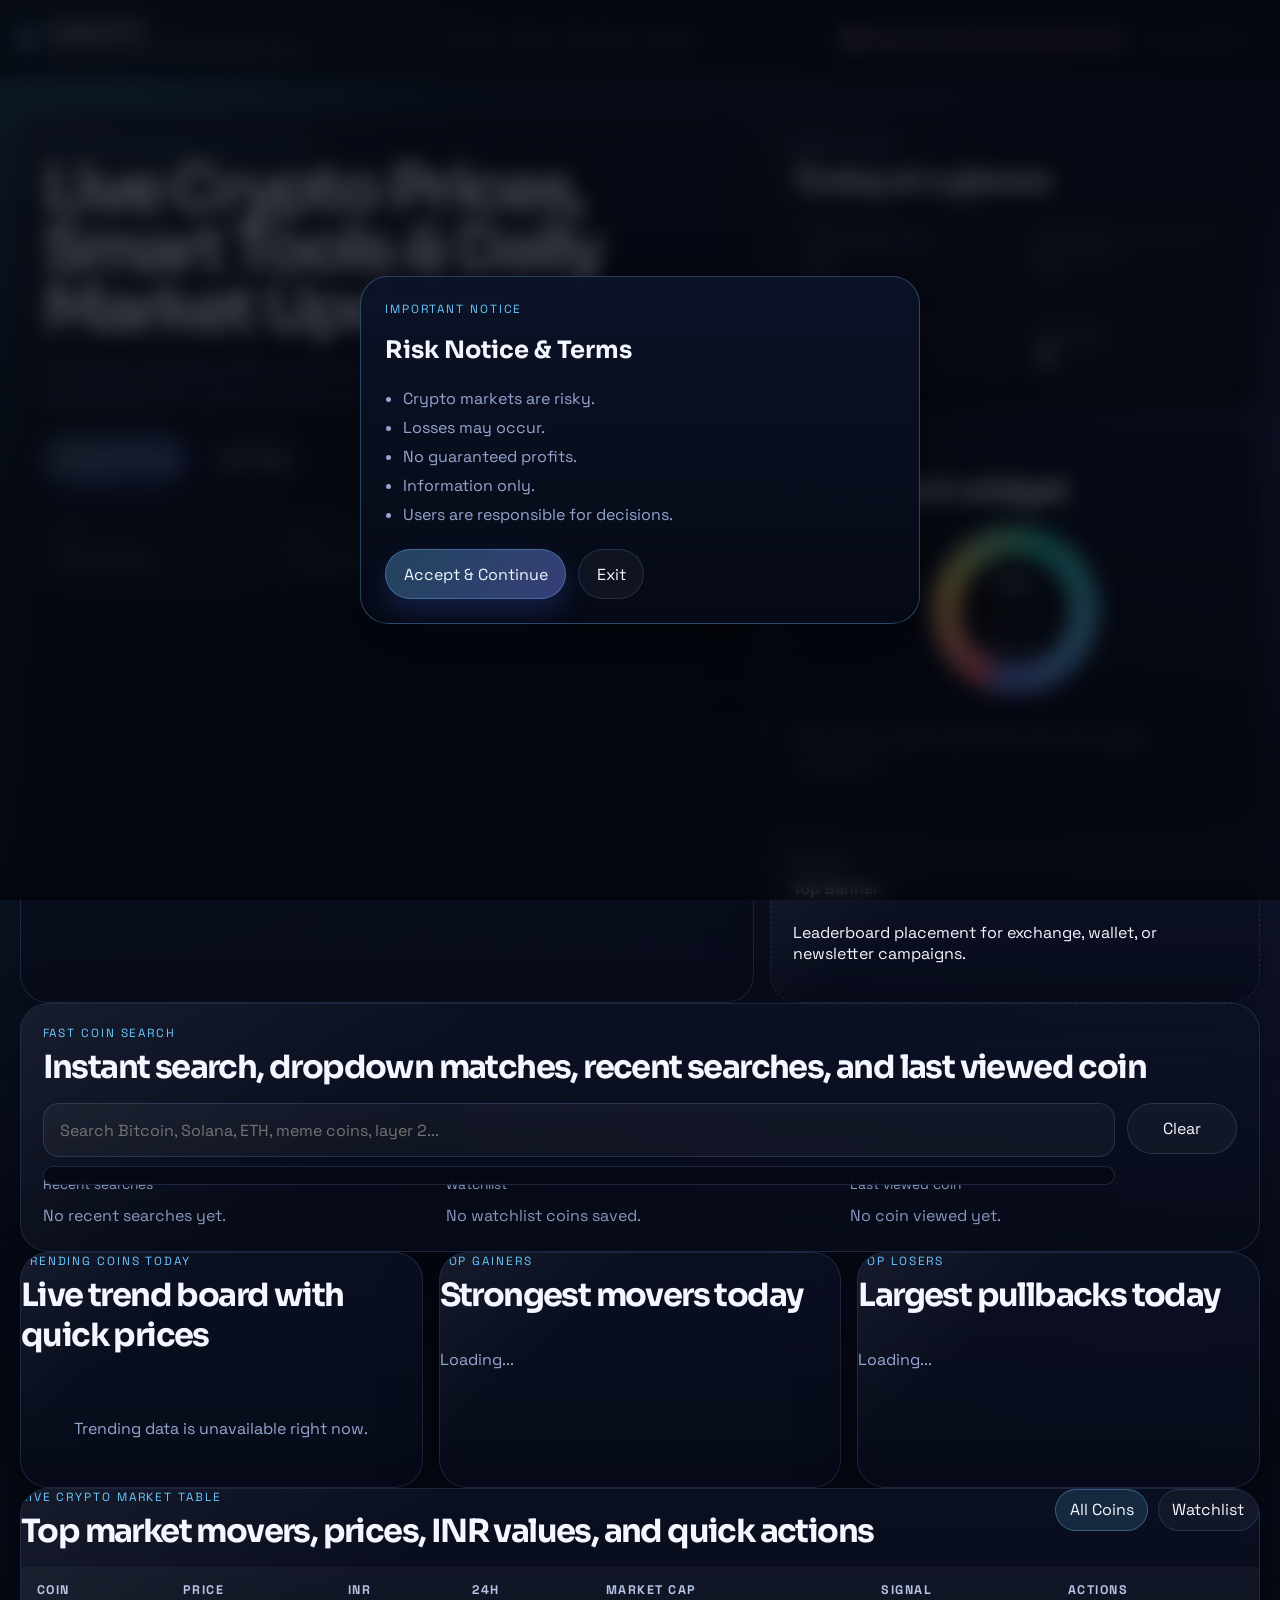
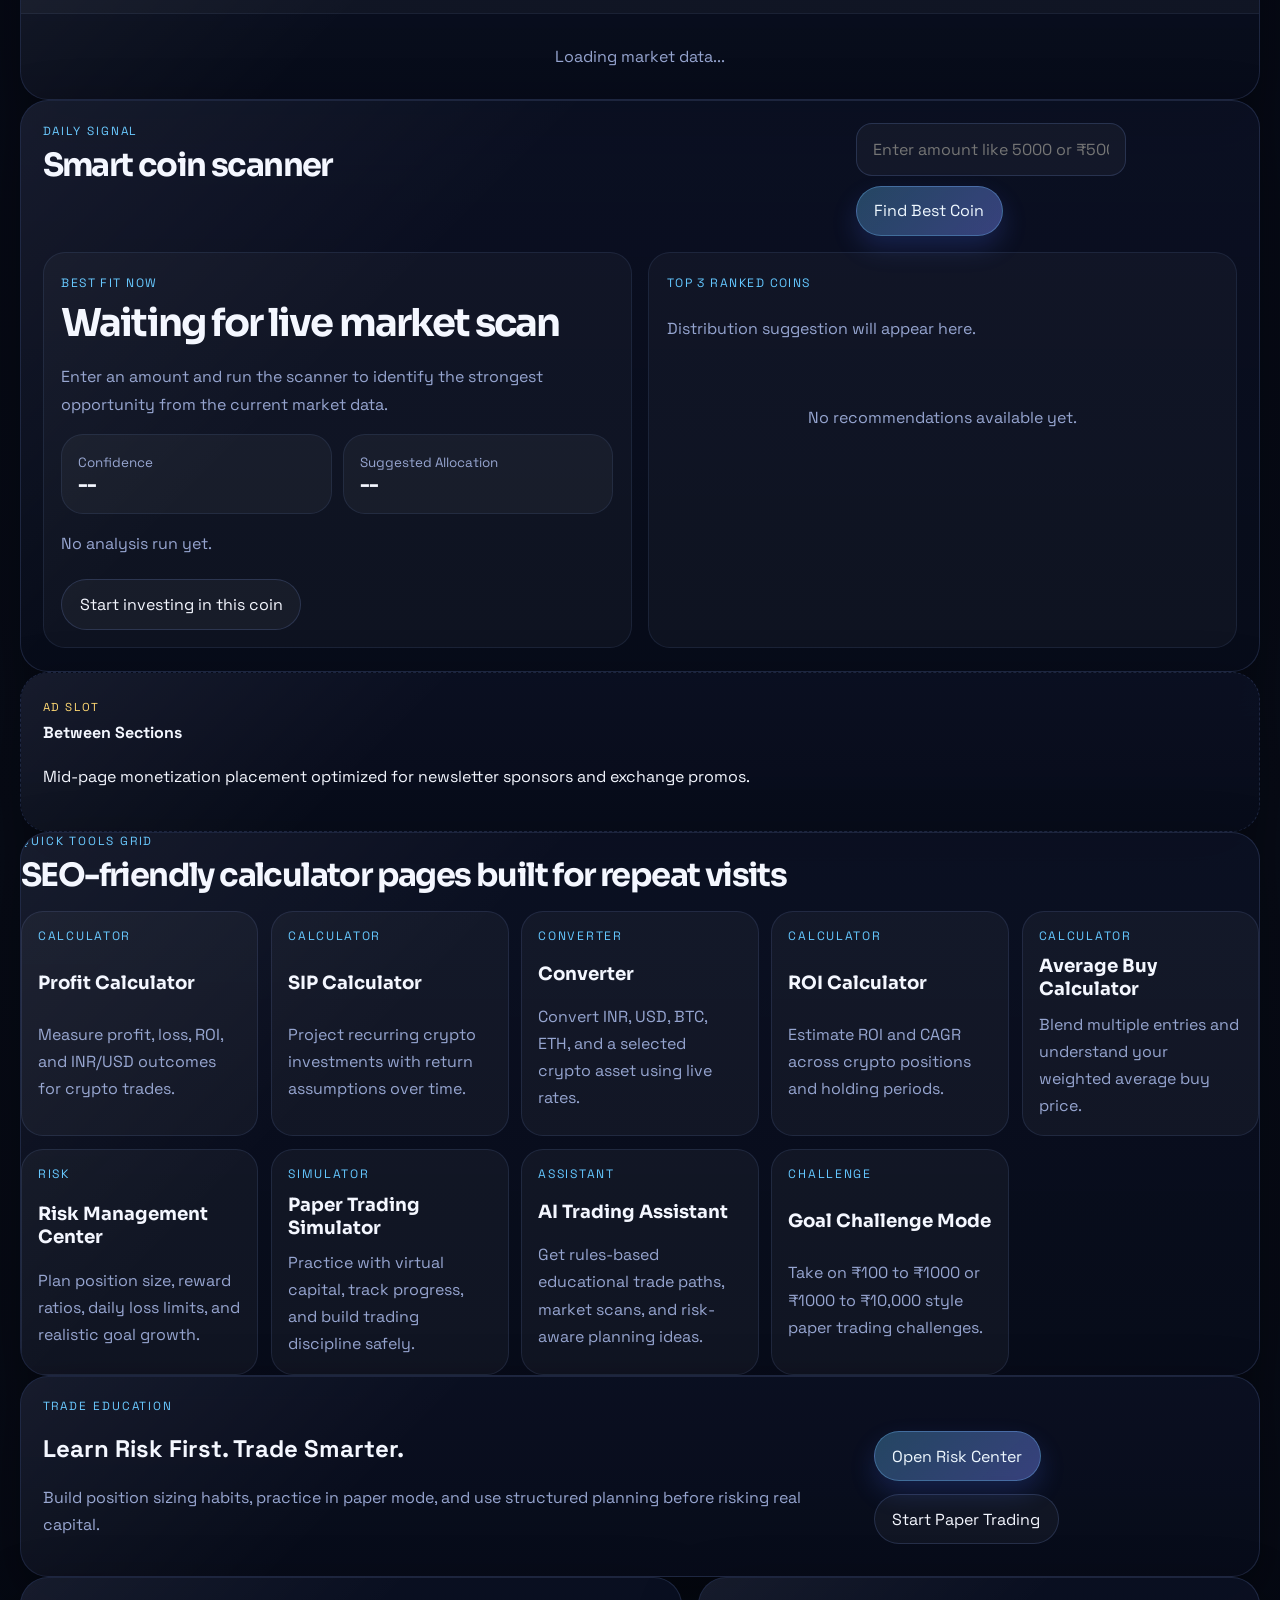
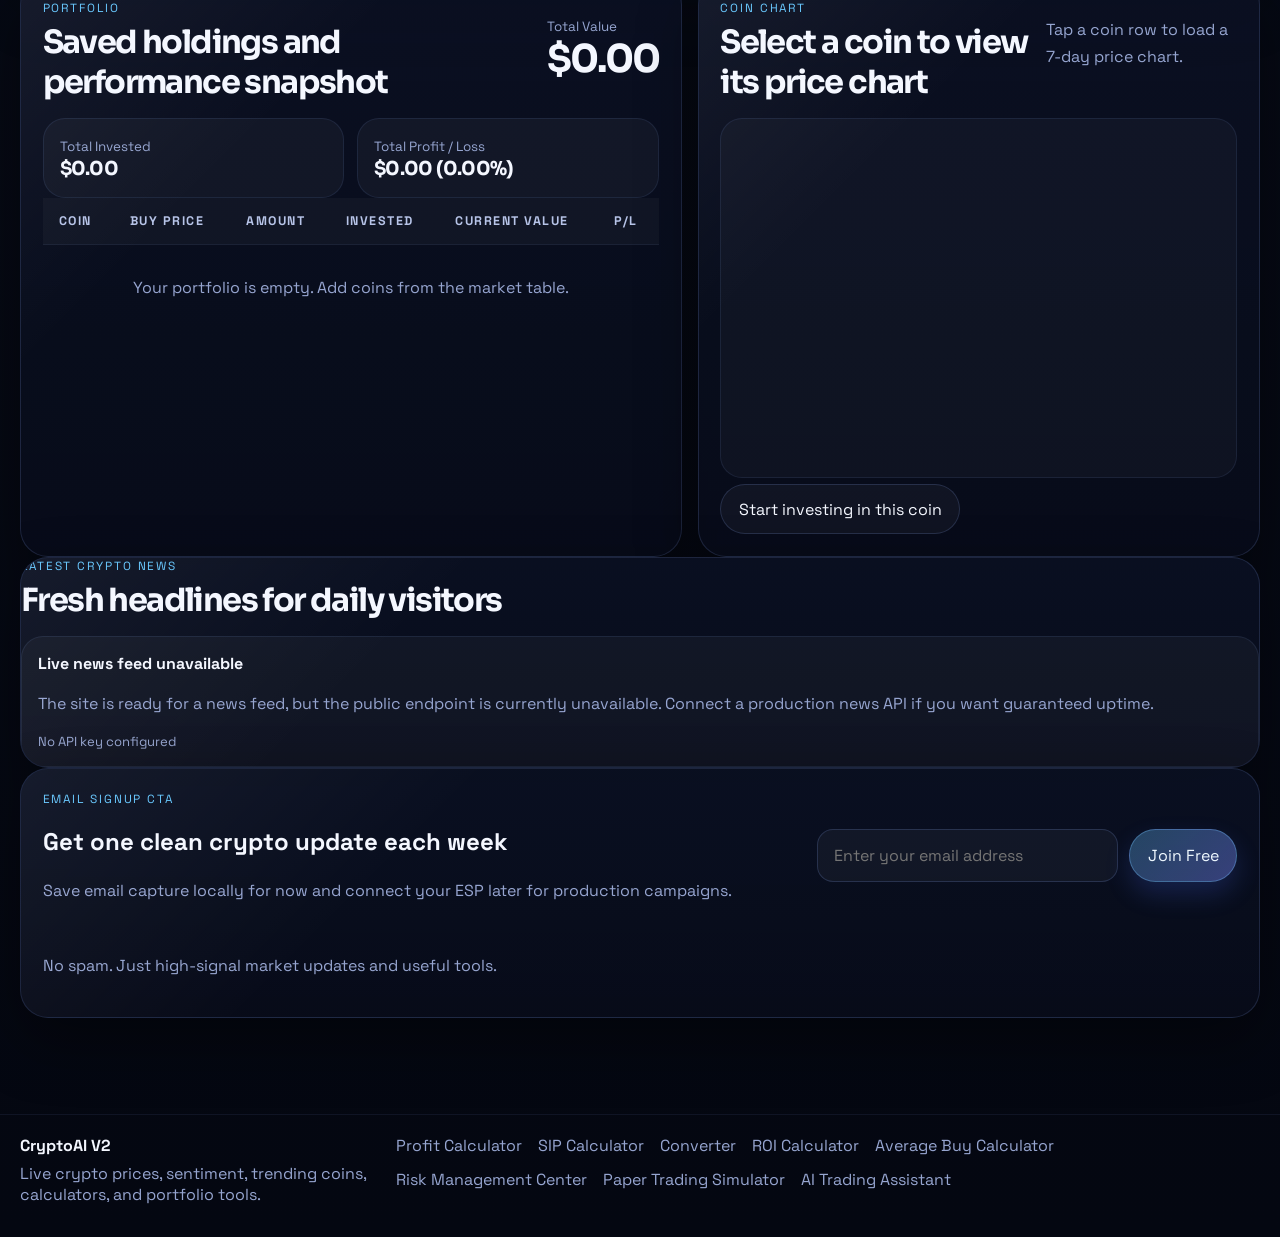
<file: index.html>
<!DOCTYPE html>
<html lang="en">
<head>
  <meta charset="UTF-8">
  <meta name="viewport" content="width=device-width, initial-scale=1.0">
  <title>CryptoAI V2 | Live Crypto Prices, Trending Coins, INR Tools & News</title>
  <meta
    name="description"
    content="Track live crypto prices, trending coins, fear and greed sentiment, INR values, portfolio performance, and smart crypto calculators with a fast premium dashboard."
  >
  <meta
    name="keywords"
    content="crypto dashboard, live crypto prices, trending crypto coins, crypto fear and greed, INR crypto prices, bitcoin tools, ethereum calculator, crypto news"
  >
  <meta name="theme-color" content="#070b16">
  <meta property="og:title" content="CryptoAI V2 | Live Crypto Prices, Trending Coins, INR Tools & News">
  <meta
    property="og:description"
    content="A premium crypto tools platform with live market data, trending coins, sentiment, portfolio tracking, news, and calculator pages."
  >
  <meta property="og:type" content="website">
  <link rel="preconnect" href="https://fonts.googleapis.com">
  <link rel="preconnect" href="https://fonts.gstatic.com" crossorigin>
  <link href="https://fonts.googleapis.com/css2?family=Space+Grotesk:wght@400;500;700&family=Sora:wght@500;600;700;800&display=swap" rel="stylesheet">
  <link rel="stylesheet" href="styles.css">
  <script type="application/ld+json">
    {
      "@context": "https://schema.org",
      "@type": "WebSite",
      "name": "CryptoAI V2",
      "url": "https://example.com",
      "potentialAction": {
        "@type": "SearchAction",
        "target": "https://example.com/?q={search_term_string}",
        "query-input": "required name=search_term_string"
      }
    }
  </script>
</head>
<body data-page="home">
  <div class="site-shell">
    <div class="background-grid"></div>
    <div class="background-orb background-orb-left"></div>
    <div class="background-orb background-orb-right"></div>

    <div id="trustModal" class="modal-backdrop" role="dialog" aria-modal="true" aria-labelledby="trustModalTitle">
      <div class="modal-card">
        <p class="eyebrow">Important Notice</p>
        <h2 id="trustModalTitle">Risk Notice &amp; Terms</h2>
        <ul class="modal-list">
          <li>Crypto markets are risky.</li>
          <li>Losses may occur.</li>
          <li>No guaranteed profits.</li>
          <li>Information only.</li>
          <li>Users are responsible for decisions.</li>
        </ul>
        <div class="modal-actions">
          <button id="acceptRiskButton" class="button button-primary" type="button">Accept &amp; Continue</button>
          <button id="exitRiskButton" class="button button-secondary" type="button">Exit</button>
        </div>
      </div>
    </div>

    <aside id="notificationsPanel" class="notifications-panel" aria-live="polite" aria-atomic="true"></aside>

    <header class="site-header">
      <nav class="navbar container" aria-label="Primary">
        <a class="brand" href="index.html" aria-label="CryptoAI home">
          <span class="brand-mark"></span>
          <span>
            <strong class="brand-name">CryptoAI V2</strong>
            <span class="brand-tagline">Prices, tools, watchlists, and daily signals</span>
          </span>
        </a>
        <div class="nav-links">
          <a href="#market">Prices</a>
          <a href="#tools">Tools</a>
          <a href="#portfolio">Portfolio</a>
          <a href="#news">News</a>
        </div>
        <div class="nav-meta">
          <span id="statusBadge" class="status-badge">Loading...</span>
          <span id="lastUpdated" class="last-updated">Last updated: --</span>
        </div>
      </nav>
    </header>

    <main id="top">
      <section class="hero-section container">
        <div class="hero-copy glass-card">
          <p class="eyebrow">Daily crypto market intelligence</p>
          <h1>Live Crypto Prices, Smart Tools &amp; Daily Market Updates</h1>
          <p class="hero-text">
            Track coins, calculate profits, convert INR, monitor sentiment, and discover trending opportunities with a premium crypto dashboard built for repeat visits and fast decisions.
          </p>
          <div class="hero-actions">
            <a class="button button-primary" href="#market">Explore Prices</a>
            <a class="button button-secondary" href="#tools">Use Tools</a>
          </div>
          <div class="hero-highlights">
            <article class="highlight-chip">
              <span class="highlight-value" id="heroCoinsTracked">--</span>
              <span class="highlight-label">Coins tracked</span>
            </article>
            <article class="highlight-chip">
              <span class="highlight-value" id="heroTrendingCount">--</span>
              <span class="highlight-label">Trending now</span>
            </article>
            <article class="highlight-chip">
              <span class="highlight-value" id="heroRefreshCycle">60s</span>
              <span class="highlight-label">Refresh cycle</span>
            </article>
          </div>
        </div>

        <div class="hero-aside">
          <article class="glass-card market-pulse-card">
            <div class="section-head compact-head">
              <div>
                <p class="eyebrow">Market pulse</p>
                <h2>Today at a glance</h2>
              </div>
            </div>
            <div class="pulse-grid">
              <div class="pulse-stat">
                <span>Total market cap</span>
                <strong id="marketCapTotal">--</strong>
              </div>
              <div class="pulse-stat">
                <span>24h volume</span>
                <strong id="marketVolumeTotal">--</strong>
              </div>
              <div class="pulse-stat">
                <span>Bullish coins</span>
                <strong id="marketBullishCount">--</strong>
              </div>
              <div class="pulse-stat">
                <span>Watchlist</span>
                <strong id="watchlistCount">0</strong>
              </div>
            </div>
          </article>

          <article class="glass-card sentiment-card">
            <div class="section-head compact-head">
              <div>
                <p class="eyebrow">Fear &amp; Greed</p>
                <h2>Sentiment widget</h2>
              </div>
            </div>
            <div class="sentiment-meter">
              <div class="sentiment-ring">
                <strong id="sentimentValue">--</strong>
                <span id="sentimentLabel">Loading sentiment...</span>
              </div>
              <p id="sentimentSummary" class="muted-copy">Calculating market sentiment from live crypto momentum.</p>
            </div>
          </article>

          <article class="ad-slot ad-top glass-card">
            <span class="ad-label">Ad slot</span>
            <strong>Top Banner</strong>
            <p>Leaderboard placement for exchange, wallet, or newsletter campaigns.</p>
          </article>
        </div>
      </section>

      <section class="container">
        <article class="glass-card search-section">
          <div class="section-head">
            <div>
              <p class="eyebrow">Fast Coin Search</p>
              <h2>Instant search, dropdown matches, recent searches, and last viewed coin</h2>
            </div>
          </div>
          <div class="search-panel search-panel-stack">
            <label class="sr-only" for="searchInput">Search any coin</label>
            <div class="search-dropdown-wrap">
              <input
                id="searchInput"
                class="search-input"
                type="search"
                placeholder="Search Bitcoin, Solana, ETH, meme coins, layer 2..."
                autocomplete="off"
              >
              <div id="searchDropdown" class="search-dropdown" hidden></div>
            </div>
            <button id="clearSearchButton" class="button button-secondary search-clear" type="button">Clear</button>
          </div>
          <div class="retention-row retention-row-three">
            <div>
              <span class="retention-title">Recent searches</span>
              <div id="recentSearches" class="token-list">
                <span class="empty-inline">No recent searches yet.</span>
              </div>
            </div>
            <div>
              <span class="retention-title">Watchlist</span>
              <div id="watchlistChips" class="token-list">
                <span class="empty-inline">No watchlist coins saved.</span>
              </div>
            </div>
            <div>
              <span class="retention-title">Last viewed coin</span>
              <div id="lastViewedCoin" class="token-list">
                <span class="empty-inline">No coin viewed yet.</span>
              </div>
            </div>
          </div>
        </article>
      </section>

      <section class="container section-grid section-grid-three">
        <article class="glass-card">
          <div class="section-head compact-head">
            <div>
              <p class="eyebrow">Trending Coins Today</p>
              <h2>Live trend board with quick prices</h2>
            </div>
          </div>
          <div id="trendingCoins" class="mini-card-grid">
            <p class="empty-state">Loading trending coins...</p>
          </div>
        </article>

        <article class="glass-card">
          <div class="section-head compact-head">
            <div>
              <p class="eyebrow">Top Gainers</p>
              <h2>Strongest movers today</h2>
            </div>
          </div>
          <div id="topGainers" class="movers-list">
            <p class="empty-inline">Loading...</p>
          </div>
        </article>

        <article class="glass-card">
          <div class="section-head compact-head">
            <div>
              <p class="eyebrow">Top Losers</p>
              <h2>Largest pullbacks today</h2>
            </div>
          </div>
          <div id="topLosers" class="movers-list">
            <p class="empty-inline">Loading...</p>
          </div>
        </article>
      </section>

      <section id="market" class="container market-section">
        <article class="glass-card">
          <div class="section-head market-head">
            <div>
              <p class="eyebrow">Live Crypto Market Table</p>
              <h2>Top market movers, prices, INR values, and quick actions</h2>
            </div>
            <div class="market-actions">
              <button id="marketTabAll" class="filter-chip active" type="button">All Coins</button>
              <button id="marketTabWatchlist" class="filter-chip" type="button">Watchlist</button>
            </div>
          </div>
          <div class="table-wrap">
            <table>
              <thead>
                <tr>
                  <th>Coin</th>
                  <th>Price</th>
                  <th>INR</th>
                  <th>24h</th>
                  <th>Market Cap</th>
                  <th>Signal</th>
                  <th>Actions</th>
                </tr>
              </thead>
              <tbody id="cryptoTableBody" class="loading-table">
                <tr>
                  <td colspan="7" class="empty-state">Loading market data...</td>
                </tr>
              </tbody>
            </table>
          </div>
        </article>
      </section>

      <section class="container">
        <article class="glass-card recommendations-panel">
          <div class="section-head">
            <div>
              <p class="eyebrow">Daily Signal</p>
              <h2>Smart coin scanner</h2>
            </div>
            <div class="recommendation-controls">
              <label class="sr-only" for="investmentInput">Enter investment amount</label>
              <input id="investmentInput" type="text" inputmode="decimal" placeholder="Enter amount like 5000 or ₹5000">
              <button id="recommendButton" class="button button-primary" type="button">Find Best Coin</button>
            </div>
          </div>
          <div class="recommendation-grid">
            <article class="recommendation-spotlight">
              <span class="recommendation-kicker">Best fit now</span>
              <h3 id="bestCoinName">Waiting for live market scan</h3>
              <p id="bestCoinReason" class="recommendation-copy">
                Enter an amount and run the scanner to identify the strongest opportunity from the current market data.
              </p>
              <div class="recommendation-stats">
                <div class="stat-pill">
                  <span>Confidence</span>
                  <strong id="bestCoinConfidence">--</strong>
                </div>
                <div class="stat-pill">
                  <span>Suggested Allocation</span>
                  <strong id="bestCoinAllocation">--</strong>
                </div>
              </div>
              <p id="recommendationSummary" class="muted-copy">No analysis run yet.</p>
              <a id="recommendAffiliateLink" class="button button-secondary affiliate-button" href="https://invite.coindcx.com/61707419" target="_blank" rel="noopener noreferrer">
                Start investing in this coin
              </a>
            </article>
            <article class="recommendation-list-card">
              <div class="top-recommendations-header">
                <span class="recommendation-kicker">Top 3 Ranked Coins</span>
                <p id="distributionSuggestion" class="muted-copy">Distribution suggestion will appear here.</p>
              </div>
              <div id="topRecommendationsList" class="top-recommendations-list">
                <p class="empty-state recommendation-empty">No recommendations available yet.</p>
              </div>
            </article>
          </div>
        </article>
      </section>

      <section class="container">
        <article class="ad-slot ad-mid glass-card">
          <span class="ad-label">Ad slot</span>
          <strong>Between Sections</strong>
          <p>Mid-page monetization placement optimized for newsletter sponsors and exchange promos.</p>
        </article>
      </section>

      <section id="tools" class="container">
        <article class="glass-card">
          <div class="section-head">
            <div>
              <p class="eyebrow">Quick Tools Grid</p>
              <h2>SEO-friendly calculator pages built for repeat visits</h2>
            </div>
          </div>
          <div class="tools-grid tool-link-grid">
            <a class="tool-link-card" href="profit-calculator.html">
              <span class="tool-link-kicker">Calculator</span>
              <h3>Profit Calculator</h3>
              <p>Measure profit, loss, ROI, and INR/USD outcomes for crypto trades.</p>
            </a>
            <a class="tool-link-card" href="sip-calculator.html">
              <span class="tool-link-kicker">Calculator</span>
              <h3>SIP Calculator</h3>
              <p>Project recurring crypto investments with return assumptions over time.</p>
            </a>
            <a class="tool-link-card" href="converter.html">
              <span class="tool-link-kicker">Converter</span>
              <h3>Converter</h3>
              <p>Convert INR, USD, BTC, ETH, and a selected crypto asset using live rates.</p>
            </a>
            <a class="tool-link-card" href="roi-calculator.html">
              <span class="tool-link-kicker">Calculator</span>
              <h3>ROI Calculator</h3>
              <p>Estimate ROI and CAGR across crypto positions and holding periods.</p>
            </a>
            <a class="tool-link-card" href="average-buy-calculator.html">
              <span class="tool-link-kicker">Calculator</span>
              <h3>Average Buy Calculator</h3>
              <p>Blend multiple entries and understand your weighted average buy price.</p>
            </a>
            <a class="tool-link-card" href="risk-management.html">
              <span class="tool-link-kicker">Risk</span>
              <h3>Risk Management Center</h3>
              <p>Plan position size, reward ratios, daily loss limits, and realistic goal growth.</p>
            </a>
            <a class="tool-link-card" href="paper-trading.html">
              <span class="tool-link-kicker">Simulator</span>
              <h3>Paper Trading Simulator</h3>
              <p>Practice with virtual capital, track progress, and build trading discipline safely.</p>
            </a>
            <a class="tool-link-card" href="ai-trading.html">
              <span class="tool-link-kicker">Assistant</span>
              <h3>AI Trading Assistant</h3>
              <p>Get rules-based educational trade paths, market scans, and risk-aware planning ideas.</p>
            </a>
            <a class="tool-link-card" href="paper-trading.html#challenge">
              <span class="tool-link-kicker">Challenge</span>
              <h3>Goal Challenge Mode</h3>
              <p>Take on ₹100 to ₹1000 or ₹1000 to ₹10,000 style paper trading challenges.</p>
            </a>
          </div>
        </article>
      </section>

      <section class="container">
        <article class="glass-card growth-cta-card">
          <div>
            <p class="eyebrow">Trade Education</p>
            <h2>Learn Risk First. Trade Smarter.</h2>
            <p class="muted-copy">
              Build position sizing habits, practice in paper mode, and use structured planning before risking real capital.
            </p>
          </div>
          <div class="hero-actions">
            <a class="button button-primary" href="risk-management.html">Open Risk Center</a>
            <a class="button button-secondary" href="paper-trading.html">Start Paper Trading</a>
          </div>
        </article>
      </section>

      <section id="portfolio" class="container portfolio-section">
        <article class="glass-card portfolio-card">
          <div class="section-head portfolio-head">
            <div>
              <p class="eyebrow">Portfolio</p>
              <h2>Saved holdings and performance snapshot</h2>
            </div>
            <div class="portfolio-summary-inline">
              <span>Total Value</span>
              <strong id="portfolioTotal">$0.00</strong>
            </div>
          </div>
          <div class="portfolio-summary-grid">
            <div class="summary-box">
              <span>Total Invested</span>
              <strong id="portfolioInvested">$0.00</strong>
            </div>
            <div class="summary-box">
              <span>Total Profit / Loss</span>
              <strong id="portfolioProfitLoss">$0.00 (0.00%)</strong>
            </div>
          </div>
          <div class="table-wrap">
            <table>
              <thead>
                <tr>
                  <th>Coin</th>
                  <th>Buy Price</th>
                  <th>Amount</th>
                  <th>Invested</th>
                  <th>Current Value</th>
                  <th>P/L</th>
                </tr>
              </thead>
              <tbody id="portfolioTableBody">
                <tr>
                  <td colspan="6" class="empty-state">Your portfolio is empty. Add coins from the market table.</td>
                </tr>
              </tbody>
            </table>
          </div>
        </article>

        <article class="glass-card chart-card">
          <div class="section-head chart-head">
            <div>
              <p class="eyebrow">Coin Chart</p>
              <h2 id="chartTitle">Select a coin to view its price chart</h2>
            </div>
            <p id="chartStatus" class="muted-copy">Tap a coin row to load a 7-day price chart.</p>
          </div>
          <div id="chartWrap" class="chart-wrap">
            <div class="chart-loader">
              <span class="loader-dot"></span>
              <span class="loader-dot"></span>
              <span class="loader-dot"></span>
            </div>
            <canvas id="priceChart" aria-label="Selected coin price chart"></canvas>
          </div>
          <a id="chartAffiliateLink" class="button button-secondary affiliate-button chart-link" href="https://invite.coindcx.com/61707419" target="_blank" rel="noopener noreferrer">
            Start investing in this coin
          </a>
        </article>
      </section>

      <section id="news" class="container">
        <article class="glass-card">
          <div class="section-head">
            <div>
              <p class="eyebrow">Latest Crypto News</p>
              <h2>Fresh headlines for daily visitors</h2>
            </div>
          </div>
          <div id="newsFeed" class="news-grid">
            <p class="empty-state">News will load when this section becomes visible.</p>
          </div>
        </article>
      </section>

      <section class="container">
        <article class="glass-card signup-card">
          <div>
            <p class="eyebrow">Email Signup CTA</p>
            <h2>Get one clean crypto update each week</h2>
            <p class="muted-copy">
              Save email capture locally for now and connect your ESP later for production campaigns.
            </p>
          </div>
          <form id="signupForm" class="signup-form">
            <label class="sr-only" for="emailInput">Email address</label>
            <input id="emailInput" type="email" placeholder="Enter your email address" required>
            <button class="button button-primary" type="submit">Join Free</button>
          </form>
          <p id="signupMessage" class="muted-copy">No spam. Just high-signal market updates and useful tools.</p>
        </article>
      </section>
    </main>

    <footer class="site-footer">
      <div class="container footer-inner">
        <div>
          <strong>CryptoAI V2</strong>
          <p>Live crypto prices, sentiment, trending coins, calculators, and portfolio tools.</p>
        </div>
        <div class="footer-links">
          <a href="profit-calculator.html">Profit Calculator</a>
          <a href="sip-calculator.html">SIP Calculator</a>
          <a href="converter.html">Converter</a>
          <a href="roi-calculator.html">ROI Calculator</a>
          <a href="average-buy-calculator.html">Average Buy Calculator</a>
          <a href="risk-management.html">Risk Management Center</a>
          <a href="paper-trading.html">Paper Trading Simulator</a>
          <a href="ai-trading.html">AI Trading Assistant</a>
        </div>
      </div>
    </footer>

    <button id="mobileStickyAd" class="mobile-sticky-ad" type="button" aria-label="Advertisement placeholder">
      <span class="ad-label">Ad slot</span>
      <strong>Mobile Sticky Footer</strong>
    </button>
  </div>

  <script src="script.js" defer></script>
</body>
</html>
</file>
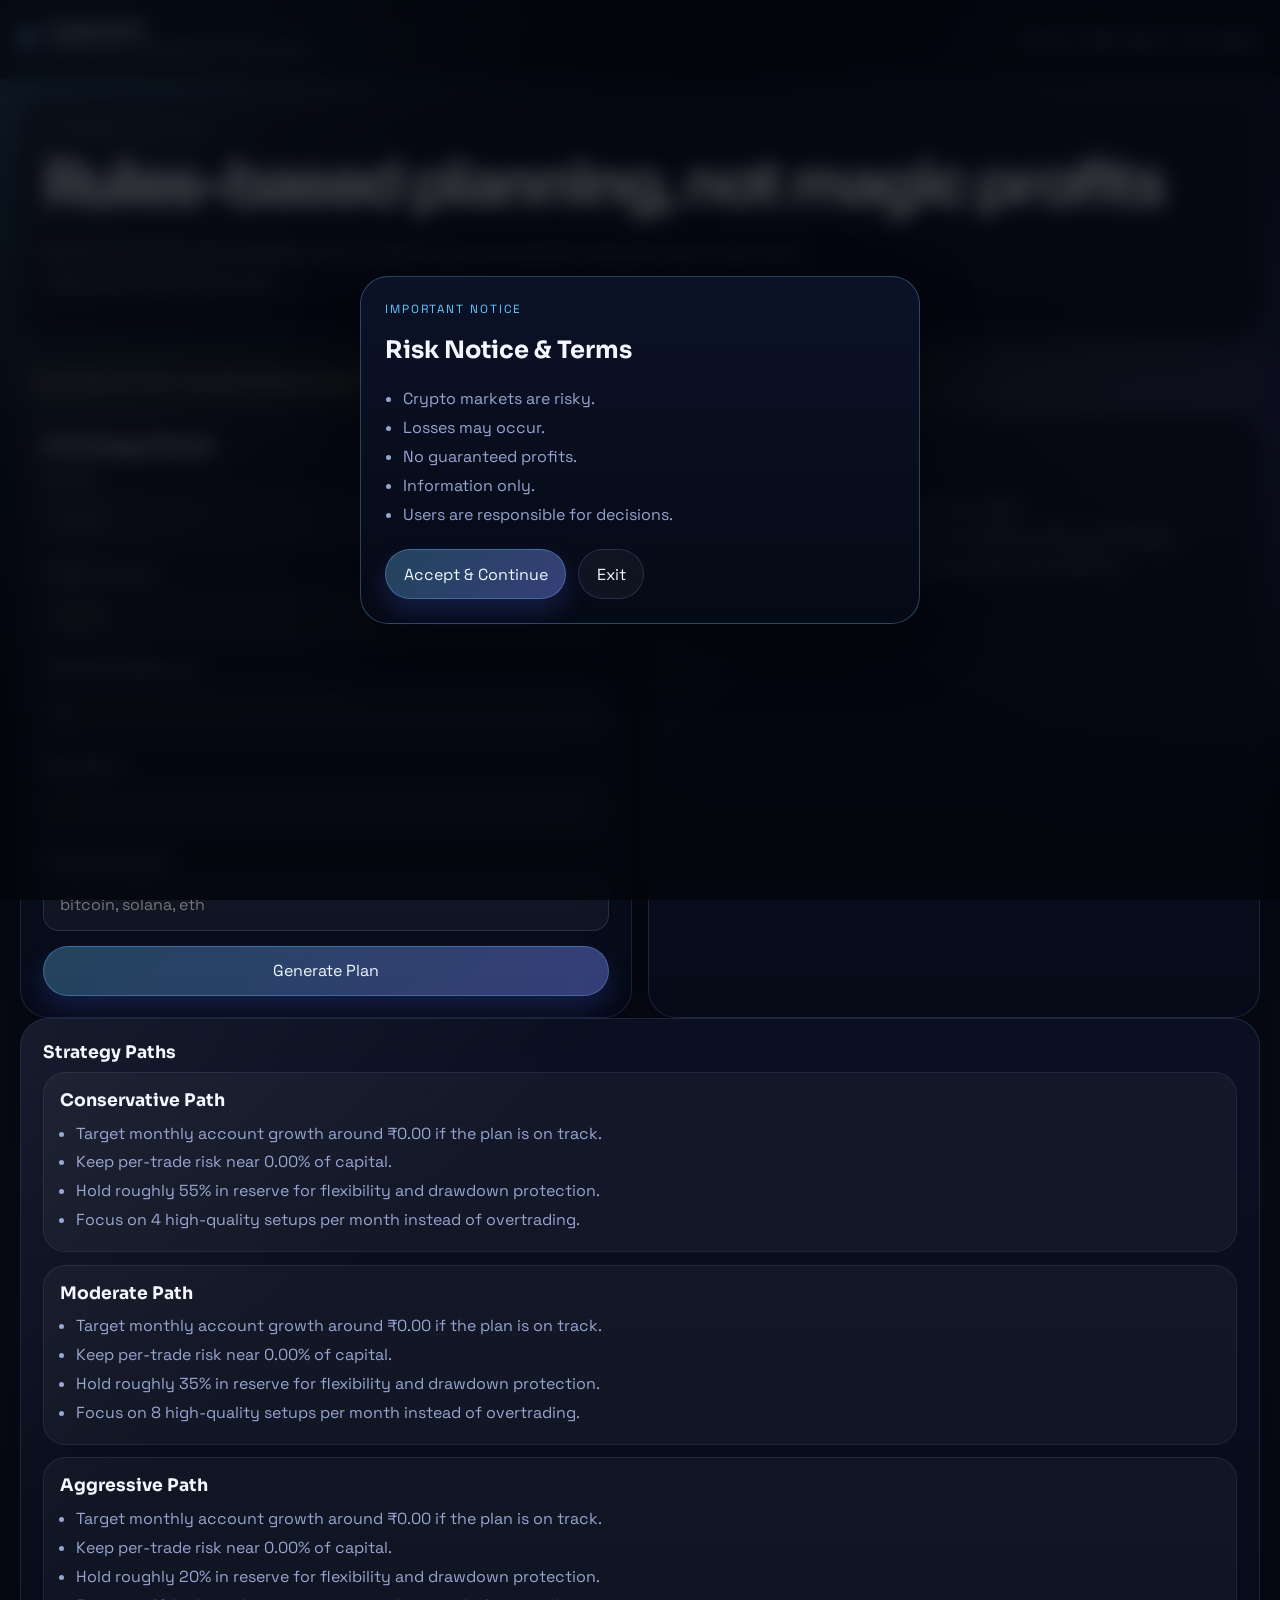
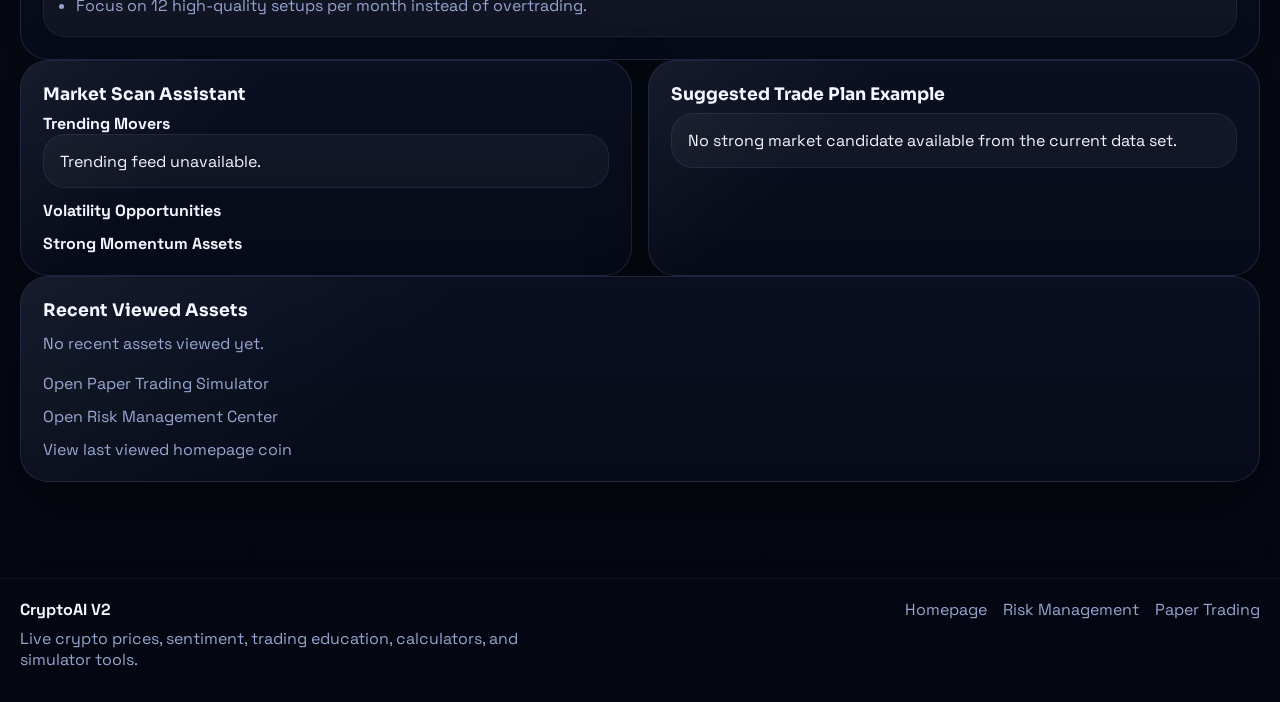
<file: ai-trading.html>
<!DOCTYPE html>
<html lang="en">
<head>
  <meta charset="UTF-8">
  <meta name="viewport" content="width=device-width, initial-scale=1.0">
  <title>AI Trading Assistant | Rules-Based Strategy Planner and Market Scan</title>
  <meta name="description" content="Use the CryptoAI rules-based trading assistant for educational strategy planning, market scans, and sample trade structures with visible risk warnings.">
  <meta name="keywords" content="ai trading assistant, crypto strategy planner, crypto market scan, educational trading assistant">
  <meta name="theme-color" content="#070b16">
  <link rel="preconnect" href="https://fonts.googleapis.com">
  <link rel="preconnect" href="https://fonts.gstatic.com" crossorigin>
  <link href="https://fonts.googleapis.com/css2?family=Space+Grotesk:wght@400;500;700&family=Sora:wght@500;600;700;800&display=swap" rel="stylesheet">
  <link rel="stylesheet" href="styles.css">
</head>
<body data-page="ai-trading">
  <div class="site-shell">
    <div class="background-grid"></div>
    <div class="background-orb background-orb-left"></div>
    <div class="background-orb background-orb-right"></div>
    <div id="trustModal" class="modal-backdrop" role="dialog" aria-modal="true" aria-labelledby="trustModalTitle">
      <div class="modal-card">
        <p class="eyebrow">Important Notice</p>
        <h2 id="trustModalTitle">Risk Notice &amp; Terms</h2>
        <ul class="modal-list">
          <li>Crypto markets are risky.</li>
          <li>Losses may occur.</li>
          <li>No guaranteed profits.</li>
          <li>Information only.</li>
          <li>Users are responsible for decisions.</li>
        </ul>
        <div class="modal-actions">
          <button id="acceptRiskButton" class="button button-primary" type="button">Accept &amp; Continue</button>
          <button id="exitRiskButton" class="button button-secondary" type="button">Exit</button>
        </div>
      </div>
    </div>

    <header class="site-header">
      <nav class="navbar container" aria-label="Primary">
        <a class="brand" href="index.html">
          <span class="brand-mark"></span>
          <span>
            <strong class="brand-name">CryptoAI V2</strong>
            <span class="brand-tagline">Prices, tools, watchlists, and daily signals</span>
          </span>
        </a>
        <div class="nav-links">
          <a href="index.html">Home</a>
          <a href="risk-management.html">Risk Center</a>
          <a href="paper-trading.html">Simulator</a>
        </div>
      </nav>
    </header>

    <main class="calculator-page-shell">
      <section class="container">
        <article class="glass-card page-hero">
          <p class="eyebrow">AI Trading Assistant</p>
          <h1>Rules-based planning, not magic profits</h1>
          <p>Use structured educational paths, current market scans, and example trade planning to think more clearly about risk and process.</p>
        </article>
      </section>

      <section class="container">
        <div class="disclaimer-banner">
          Educational tools only. Not financial advice. No guaranteed returns. User responsible for decisions.
        </div>
      </section>

      <section class="container two-column">
        <article class="glass-card calculator-card">
          <h2 class="section-card-title">AI Strategy Planner</h2>
          <form id="assistantForm" class="calculator-form">
            <label>Capital
              <input id="assistantCapital" data-assistant-input type="number" min="0" step="any" placeholder="1000">
            </label>
            <label>Target Amount
              <input id="assistantTarget" data-assistant-input type="number" min="0" step="any" placeholder="2500">
            </label>
            <label>Timeframe (Months)
              <input id="assistantTimeframe" data-assistant-input type="number" min="0" step="any" placeholder="6">
            </label>
            <label>Max Risk %
              <input id="assistantRisk" data-assistant-input type="number" min="0" step="any" placeholder="2">
            </label>
            <label>Preferred Assets
              <input id="assistantAssets" data-assistant-input type="text" placeholder="bitcoin, solana, eth">
            </label>
            <button class="button button-primary" type="submit">Generate Plan</button>
          </form>
        </article>

        <article class="glass-card tool-side-card">
          <h2 class="section-card-title">Risk Warnings</h2>
          <ul class="muted-list">
            <li>No guaranteed profits.</li>
            <li>Markets can move sharply against any plan.</li>
            <li>Smaller accounts are especially vulnerable to fees and slippage.</li>
            <li>Use this page for structure and education, not certainty.</li>
          </ul>
        </article>
      </section>

      <section class="container">
        <article class="glass-card tool-side-card">
          <h2 class="section-card-title">Strategy Paths</h2>
          <div id="assistantPaths" class="assistant-paths">
            <article class="assistant-path">Waiting for planner inputs...</article>
          </div>
        </article>
      </section>

      <section class="container two-column">
        <article class="glass-card tool-side-card">
          <h2 class="section-card-title">Market Scan Assistant</h2>
          <div class="scan-list">
            <div>
              <strong>Trending Movers</strong>
              <div id="scanTrending" class="scan-list"><div class="scan-item">Loading trending assets...</div></div>
            </div>
            <div>
              <strong>Volatility Opportunities</strong>
              <div id="scanVolatility" class="scan-list"><div class="scan-item">Loading volatility scan...</div></div>
            </div>
            <div>
              <strong>Strong Momentum Assets</strong>
              <div id="scanMomentum" class="scan-list"><div class="scan-item">Loading momentum scan...</div></div>
            </div>
          </div>
        </article>

        <article class="glass-card tool-side-card">
          <h2 class="section-card-title">Suggested Trade Plan Example</h2>
          <div id="suggestedTradePlan" class="assistant-paths">
            <article class="assistant-path">Waiting for current market data...</article>
          </div>
        </article>
      </section>

      <section class="container">
        <article class="glass-card tool-side-card">
          <h2 class="section-card-title">Recent Viewed Assets</h2>
          <div id="recentAssetsList" class="token-list">
            <span class="empty-inline">No recent assets viewed yet.</span>
          </div>
          <div class="link-list" style="margin-top: 1rem;">
            <a href="paper-trading.html">Open Paper Trading Simulator</a>
            <a href="risk-management.html">Open Risk Management Center</a>
            <a id="lastViewedLink" href="index.html#portfolio">View last viewed homepage coin</a>
          </div>
        </article>
      </section>
    </main>

    <footer class="site-footer">
      <div class="container footer-inner">
        <div>
          <strong>CryptoAI V2</strong>
          <p>Live crypto prices, sentiment, trading education, calculators, and simulator tools.</p>
        </div>
        <div class="footer-links">
          <a href="index.html">Homepage</a>
          <a href="risk-management.html">Risk Management</a>
          <a href="paper-trading.html">Paper Trading</a>
        </div>
      </div>
    </footer>
  </div>
  <script src="advanced-growth.js" defer></script>
</body>
</html>
</file>
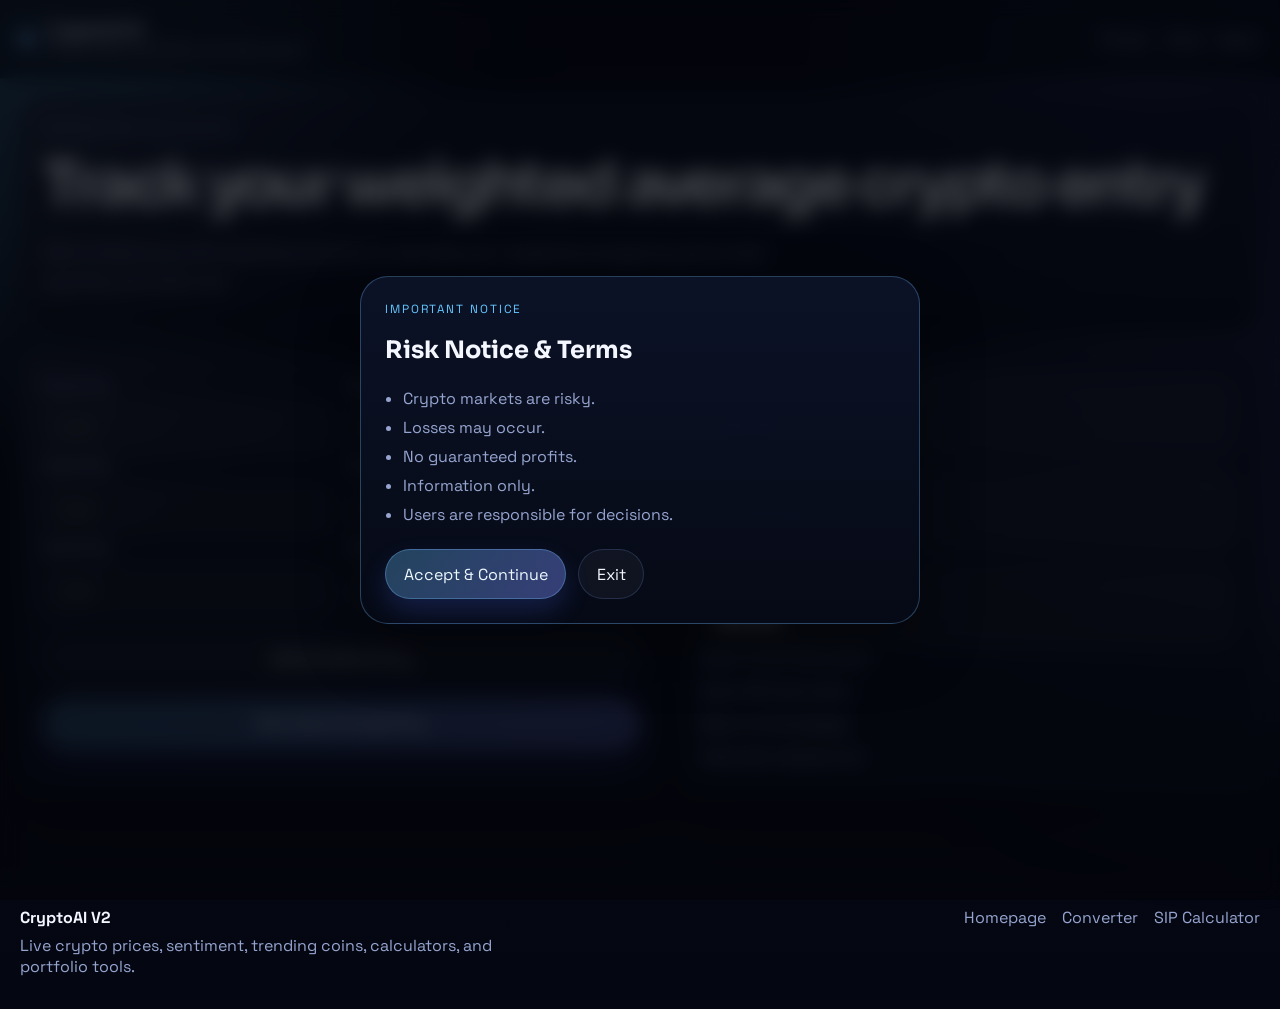
<file: average-buy-calculator.html>
<!DOCTYPE html>
<html lang="en">
<head>
  <meta charset="UTF-8">
  <meta name="viewport" content="width=device-width, initial-scale=1.0">
  <title>Average Buy Calculator | Weighted Average Crypto Buy Price</title>
  <meta name="description" content="Calculate weighted average crypto buy price across multiple entries with the CryptoAI average buy calculator.">
  <meta name="keywords" content="average buy calculator crypto, weighted average crypto price, crypto dca calculator">
  <meta name="theme-color" content="#070b16">
  <link rel="preconnect" href="https://fonts.googleapis.com">
  <link rel="preconnect" href="https://fonts.gstatic.com" crossorigin>
  <link href="https://fonts.googleapis.com/css2?family=Space+Grotesk:wght@400;500;700&family=Sora:wght@500;600;700;800&display=swap" rel="stylesheet">
  <link rel="stylesheet" href="styles.css">
</head>
<body data-page="average-buy-calculator">
  <div class="site-shell">
    <div class="background-grid"></div>
    <div class="background-orb background-orb-left"></div>
    <div class="background-orb background-orb-right"></div>

    <div id="trustModal" class="modal-backdrop" role="dialog" aria-modal="true" aria-labelledby="trustModalTitle">
      <div class="modal-card">
        <p class="eyebrow">Important Notice</p>
        <h2 id="trustModalTitle">Risk Notice &amp; Terms</h2>
        <ul class="modal-list">
          <li>Crypto markets are risky.</li>
          <li>Losses may occur.</li>
          <li>No guaranteed profits.</li>
          <li>Information only.</li>
          <li>Users are responsible for decisions.</li>
        </ul>
        <div class="modal-actions">
          <button id="acceptRiskButton" class="button button-primary" type="button">Accept &amp; Continue</button>
          <button id="exitRiskButton" class="button button-secondary" type="button">Exit</button>
        </div>
      </div>
    </div>

    <header class="site-header">
      <nav class="navbar container" aria-label="Primary">
        <a class="brand" href="index.html">
          <span class="brand-mark"></span>
          <span>
            <strong class="brand-name">CryptoAI V2</strong>
            <span class="brand-tagline">Prices, tools, watchlists, and daily signals</span>
          </span>
        </a>
        <div class="nav-links">
          <a href="index.html#market">Prices</a>
          <a href="index.html#tools">Tools</a>
          <a href="index.html#news">News</a>
        </div>
      </nav>
    </header>

    <main class="calculator-page-shell">
      <section class="container">
        <article class="glass-card page-hero">
          <p class="eyebrow">Average Buy Calculator</p>
          <h1>Track your weighted average crypto entry</h1>
          <p>Add multiple buys with quantity and price to calculate your weighted average buy price, total quantity, and total cost.</p>
        </article>
      </section>

      <section class="container tool-page-grid">
        <article class="glass-card calculator-card">
          <form id="toolForm" class="calculator-form">
            <div id="entriesWrap"></div>
            <button id="addEntryButton" class="button button-secondary" type="button">Add Another Entry</button>
            <button class="button button-primary" type="submit">Calculate Average Buy</button>
          </form>
        </article>

        <aside class="glass-card tool-side-card">
          <div class="result-panel">
            <div class="result-box"><span>Average Buy Price</span><strong id="averageBuyPriceValue">$0.00</strong></div>
            <div class="result-box"><span>Total Quantity</span><strong id="averageQuantityValue">0</strong></div>
            <div class="result-box"><span>Total Cost</span><strong id="averageCostValue">$0.00</strong></div>
          </div>
          <div class="link-list">
            <a href="profit-calculator.html">Open Profit Calculator</a>
            <a href="roi-calculator.html">Open ROI Calculator</a>
            <a href="index.html">Back to Homepage</a>
            <a id="lastViewedLink" href="index.html#portfolio">View last viewed coin</a>
          </div>
        </aside>
      </section>
    </main>

    <footer class="site-footer">
      <div class="container footer-inner">
        <div>
          <strong>CryptoAI V2</strong>
          <p>Live crypto prices, sentiment, trending coins, calculators, and portfolio tools.</p>
        </div>
        <div class="footer-links">
          <a href="index.html">Homepage</a>
          <a href="converter.html">Converter</a>
          <a href="sip-calculator.html">SIP Calculator</a>
        </div>
      </div>
    </footer>
  </div>

  <script src="tool-pages.js" defer></script>
</body>
</html>
</file>
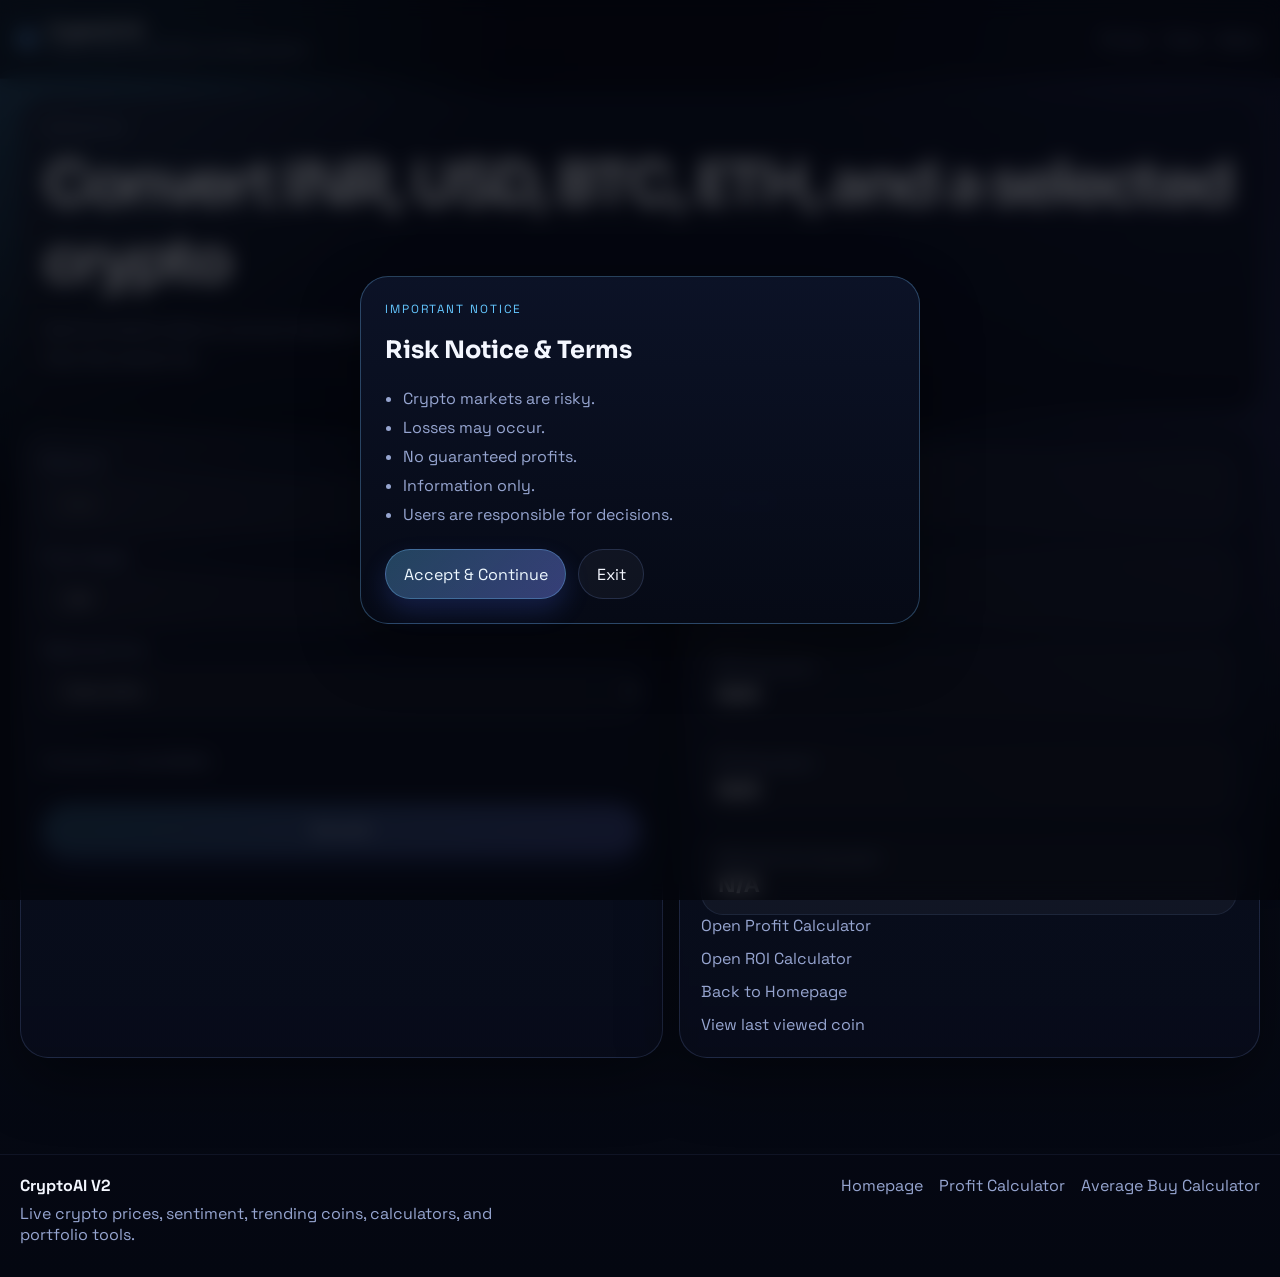
<file: converter.html>
<!DOCTYPE html>
<html lang="en">
<head>
  <meta charset="UTF-8">
  <meta name="viewport" content="width=device-width, initial-scale=1.0">
  <title>Crypto Converter | INR, USD, BTC, ETH and Coin Conversion</title>
  <meta name="description" content="Convert INR, USD, BTC, ETH, and a selected crypto asset using live market rates with the CryptoAI converter.">
  <meta name="keywords" content="crypto converter, btc converter, eth converter, usd to crypto, inr to crypto">
  <meta name="theme-color" content="#070b16">
  <link rel="preconnect" href="https://fonts.googleapis.com">
  <link rel="preconnect" href="https://fonts.gstatic.com" crossorigin>
  <link href="https://fonts.googleapis.com/css2?family=Space+Grotesk:wght@400;500;700&family=Sora:wght@500;600;700;800&display=swap" rel="stylesheet">
  <link rel="stylesheet" href="styles.css">
</head>
<body data-page="converter">
  <div class="site-shell">
    <div class="background-grid"></div>
    <div class="background-orb background-orb-left"></div>
    <div class="background-orb background-orb-right"></div>

    <div id="trustModal" class="modal-backdrop" role="dialog" aria-modal="true" aria-labelledby="trustModalTitle">
      <div class="modal-card">
        <p class="eyebrow">Important Notice</p>
        <h2 id="trustModalTitle">Risk Notice &amp; Terms</h2>
        <ul class="modal-list">
          <li>Crypto markets are risky.</li>
          <li>Losses may occur.</li>
          <li>No guaranteed profits.</li>
          <li>Information only.</li>
          <li>Users are responsible for decisions.</li>
        </ul>
        <div class="modal-actions">
          <button id="acceptRiskButton" class="button button-primary" type="button">Accept &amp; Continue</button>
          <button id="exitRiskButton" class="button button-secondary" type="button">Exit</button>
        </div>
      </div>
    </div>

    <header class="site-header">
      <nav class="navbar container" aria-label="Primary">
        <a class="brand" href="index.html">
          <span class="brand-mark"></span>
          <span>
            <strong class="brand-name">CryptoAI V2</strong>
            <span class="brand-tagline">Prices, tools, watchlists, and daily signals</span>
          </span>
        </a>
        <div class="nav-links">
          <a href="index.html#market">Prices</a>
          <a href="index.html#tools">Tools</a>
          <a href="index.html#news">News</a>
        </div>
      </nav>
    </header>

    <main class="calculator-page-shell">
      <section class="container">
        <article class="glass-card page-hero">
          <p class="eyebrow">Converter</p>
          <h1>Convert INR, USD, BTC, ETH, and a selected crypto</h1>
          <p>Use live market rates to convert between fiat and major crypto assets, including a selected coin from the market list.</p>
        </article>
      </section>

      <section class="container tool-page-grid">
        <article class="glass-card calculator-card">
          <form id="toolForm" class="calculator-form">
            <label>Amount
              <input name="amount" type="number" min="0" step="any" placeholder="1000" required>
            </label>
            <label>From Asset
              <select name="fromAsset">
                <option value="USD">USD</option>
                <option value="INR">INR</option>
                <option value="BTC">BTC</option>
                <option value="ETH">ETH</option>
                <option value="selected">Selected Coin</option>
              </select>
            </label>
            <label>Selected Coin
              <select id="selectedCoin" name="selectedCoin"></select>
            </label>
            <p id="currentCoinPrice" class="muted-copy">Loading live selected coin price...</p>
            <button class="button button-primary" type="submit">Convert</button>
          </form>
        </article>

        <aside class="glass-card tool-side-card">
          <div class="result-panel">
            <div class="result-box"><span>USD Value</span><strong id="converterUsdValue">$0.00</strong></div>
            <div class="result-box"><span>INR Value</span><strong id="converterInrValue">₹0.00</strong></div>
            <div class="result-box"><span>BTC Equivalent</span><strong id="converterBtcValue">0 BTC</strong></div>
            <div class="result-box"><span>ETH Equivalent</span><strong id="converterEthValue">0 ETH</strong></div>
            <div class="result-box"><span>Selected Coin Equivalent</span><strong id="converterCoinValue">0</strong></div>
          </div>
          <div class="link-list">
            <a href="profit-calculator.html">Open Profit Calculator</a>
            <a href="roi-calculator.html">Open ROI Calculator</a>
            <a href="index.html">Back to Homepage</a>
            <a id="lastViewedLink" href="index.html#portfolio">View last viewed coin</a>
          </div>
        </aside>
      </section>
    </main>

    <footer class="site-footer">
      <div class="container footer-inner">
        <div>
          <strong>CryptoAI V2</strong>
          <p>Live crypto prices, sentiment, trending coins, calculators, and portfolio tools.</p>
        </div>
        <div class="footer-links">
          <a href="index.html">Homepage</a>
          <a href="profit-calculator.html">Profit Calculator</a>
          <a href="average-buy-calculator.html">Average Buy Calculator</a>
        </div>
      </div>
    </footer>
  </div>

  <script src="tool-pages.js" defer></script>
</body>
</html>
</file>
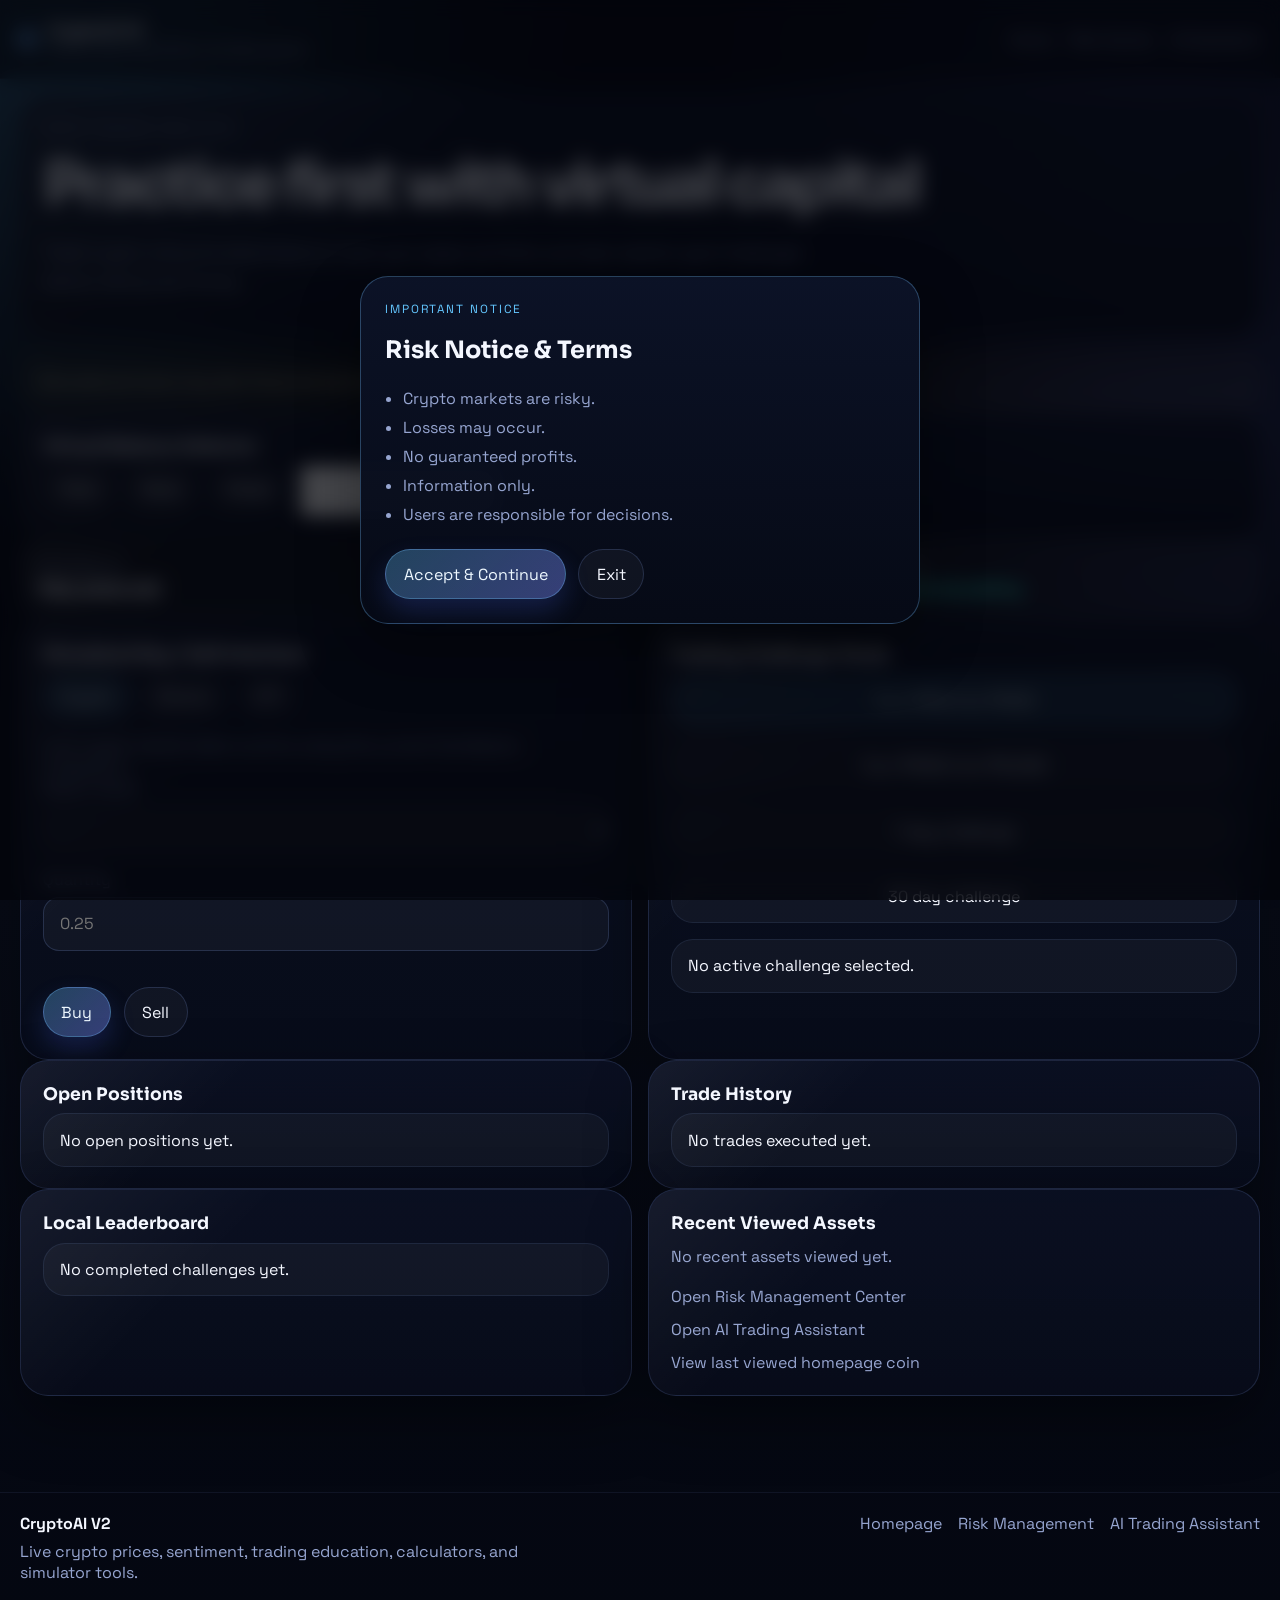
<file: paper-trading.html>
<!DOCTYPE html>
<html lang="en">
<head>
  <meta charset="UTF-8">
  <meta name="viewport" content="width=device-width, initial-scale=1.0">
  <title>Paper Trading Simulator | Virtual Crypto Trading Challenges</title>
  <meta name="description" content="Practice crypto trading with virtual balances, challenge goals, paper portfolio tracking, and local history using the CryptoAI simulator.">
  <meta name="keywords" content="paper trading crypto, crypto simulator, virtual trading challenge, learn crypto trading">
  <meta name="theme-color" content="#070b16">
  <link rel="preconnect" href="https://fonts.googleapis.com">
  <link rel="preconnect" href="https://fonts.gstatic.com" crossorigin>
  <link href="https://fonts.googleapis.com/css2?family=Space+Grotesk:wght@400;500;700&family=Sora:wght@500;600;700;800&display=swap" rel="stylesheet">
  <link rel="stylesheet" href="styles.css">
</head>
<body data-page="paper-trading">
  <div class="site-shell">
    <div class="background-grid"></div>
    <div class="background-orb background-orb-left"></div>
    <div class="background-orb background-orb-right"></div>
    <div id="trustModal" class="modal-backdrop" role="dialog" aria-modal="true" aria-labelledby="trustModalTitle">
      <div class="modal-card">
        <p class="eyebrow">Important Notice</p>
        <h2 id="trustModalTitle">Risk Notice &amp; Terms</h2>
        <ul class="modal-list">
          <li>Crypto markets are risky.</li>
          <li>Losses may occur.</li>
          <li>No guaranteed profits.</li>
          <li>Information only.</li>
          <li>Users are responsible for decisions.</li>
        </ul>
        <div class="modal-actions">
          <button id="acceptRiskButton" class="button button-primary" type="button">Accept &amp; Continue</button>
          <button id="exitRiskButton" class="button button-secondary" type="button">Exit</button>
        </div>
      </div>
    </div>

    <header class="site-header">
      <nav class="navbar container" aria-label="Primary">
        <a class="brand" href="index.html">
          <span class="brand-mark"></span>
          <span>
            <strong class="brand-name">CryptoAI V2</strong>
            <span class="brand-tagline">Prices, tools, watchlists, and daily signals</span>
          </span>
        </a>
        <div class="nav-links">
          <a href="index.html">Home</a>
          <a href="risk-management.html">Risk Center</a>
          <a href="ai-trading.html">AI Assistant</a>
        </div>
      </nav>
    </header>

    <main class="calculator-page-shell">
      <section class="container">
        <article class="glass-card page-hero">
          <p class="eyebrow">Paper Trading Simulator</p>
          <h1>Practice first with virtual capital</h1>
          <p>Trade crypto using simulated balance, track your paper portfolio, and take realistic goal challenges before risking real money.</p>
        </article>
      </section>

      <section class="container">
        <div class="disclaimer-banner">
          Educational tools only. Not financial advice. No guaranteed returns. User responsible for decisions.
        </div>
      </section>

      <section class="container">
        <article class="glass-card tool-side-card">
          <h2 class="section-card-title">Virtual Balance Selector</h2>
          <div class="pill-row">
            <button class="select-pill" type="button" data-balance-select="100">₹100</button>
            <button class="select-pill" type="button" data-balance-select="500">₹500</button>
            <button class="select-pill" type="button" data-balance-select="1000">₹1000</button>
            <input id="customBalanceInput" type="number" min="0" step="any" placeholder="Custom amount">
            <button id="customBalanceButton" class="button button-secondary" type="button">Set Custom</button>
          </div>
        </article>
      </section>

      <section class="container balance-strip">
        <article class="glass-card stat-card">
          <span>Cash Balance</span>
          <strong id="paperBalanceValue">₹0.00</strong>
        </article>
        <article class="glass-card stat-card">
          <span>Total Equity</span>
          <strong id="paperEquityValue">₹0.00</strong>
        </article>
        <article class="glass-card stat-card">
          <span>Total P/L</span>
          <strong id="paperPnlValue">₹0.00</strong>
        </article>
      </section>

      <section class="container two-column">
        <article class="glass-card calculator-card">
          <h2 class="section-card-title">Simulated Buy / Sell Interface</h2>
          <div class="pill-row" style="margin-bottom: 1rem;">
            <button class="select-pill active" type="button" data-category="crypto">Crypto</button>
            <button class="select-pill" type="button" data-category="stocks">Stocks</button>
            <button class="select-pill" type="button" data-category="etf">ETF</button>
          </div>
          <p id="assetCategoryNote" class="asset-note">Live crypto market data is active using the current CoinGecko integration.</p>
          <form class="calculator-form" onsubmit="return false;">
            <label>Select Asset
              <select id="paperAssetSelect"></select>
            </label>
            <label>Quantity
              <input id="paperQuantity" type="number" min="0" step="any" placeholder="0.25">
            </label>
            <div class="hero-actions">
              <button id="paperBuyButton" class="button button-primary" type="button">Buy</button>
              <button id="paperSellButton" class="button button-secondary" type="button">Sell</button>
            </div>
          </form>
        </article>

        <article class="glass-card calculator-card" id="challenge">
          <h2 class="section-card-title">Trading Challenge Mode</h2>
          <div class="challenge-list">
            <button class="challenge-item select-pill active" type="button" data-challenge data-challenge-name="Turn ₹100 into ₹1000" data-challenge-start="100" data-challenge-target="1000" data-challenge-days="7">
              Turn ₹100 into ₹1000
            </button>
            <button class="challenge-item select-pill" type="button" data-challenge data-challenge-name="Turn ₹1000 into ₹10,000" data-challenge-start="1000" data-challenge-target="10000" data-challenge-days="30">
              Turn ₹1000 into ₹10,000
            </button>
            <button class="challenge-item select-pill" type="button" data-challenge data-challenge-name="7 Day Discipline Challenge" data-challenge-start="500" data-challenge-target="800" data-challenge-days="7">
              7 day challenge
            </button>
            <button class="challenge-item select-pill" type="button" data-challenge data-challenge-name="30 Day Process Challenge" data-challenge-start="1000" data-challenge-target="1500" data-challenge-days="30">
              30 day challenge
            </button>
          </div>
          <div id="challengeProgress" class="challenge-list" style="margin-top: 1rem;">
            <div class="challenge-item">No active challenge selected.</div>
          </div>
        </article>
      </section>

      <section class="container two-column">
        <article class="glass-card tool-side-card">
          <h2 class="section-card-title">Open Positions</h2>
          <div id="paperPositions" class="history-list">
            <div class="history-item">No open positions yet.</div>
          </div>
        </article>

        <article class="glass-card tool-side-card">
          <h2 class="section-card-title">Trade History</h2>
          <div id="paperHistory" class="history-list">
            <div class="history-item">No trades executed yet.</div>
          </div>
        </article>
      </section>

      <section class="container two-column">
        <article class="glass-card tool-side-card">
          <h2 class="section-card-title">Local Leaderboard</h2>
          <div id="leaderboardList" class="leaderboard-list">
            <div class="leaderboard-item">No completed challenges yet.</div>
          </div>
        </article>

        <article class="glass-card tool-side-card">
          <h2 class="section-card-title">Recent Viewed Assets</h2>
          <div id="recentAssetsList" class="token-list">
            <span class="empty-inline">No recent assets viewed yet.</span>
          </div>
          <div class="link-list" style="margin-top: 1rem;">
            <a href="risk-management.html">Open Risk Management Center</a>
            <a href="ai-trading.html">Open AI Trading Assistant</a>
            <a id="lastViewedLink" href="index.html#portfolio">View last viewed homepage coin</a>
          </div>
        </article>
      </section>
    </main>

    <footer class="site-footer">
      <div class="container footer-inner">
        <div>
          <strong>CryptoAI V2</strong>
          <p>Live crypto prices, sentiment, trading education, calculators, and simulator tools.</p>
        </div>
        <div class="footer-links">
          <a href="index.html">Homepage</a>
          <a href="risk-management.html">Risk Management</a>
          <a href="ai-trading.html">AI Trading Assistant</a>
        </div>
      </div>
    </footer>
  </div>
  <script src="advanced-growth.js" defer></script>
</body>
</html>
</file>
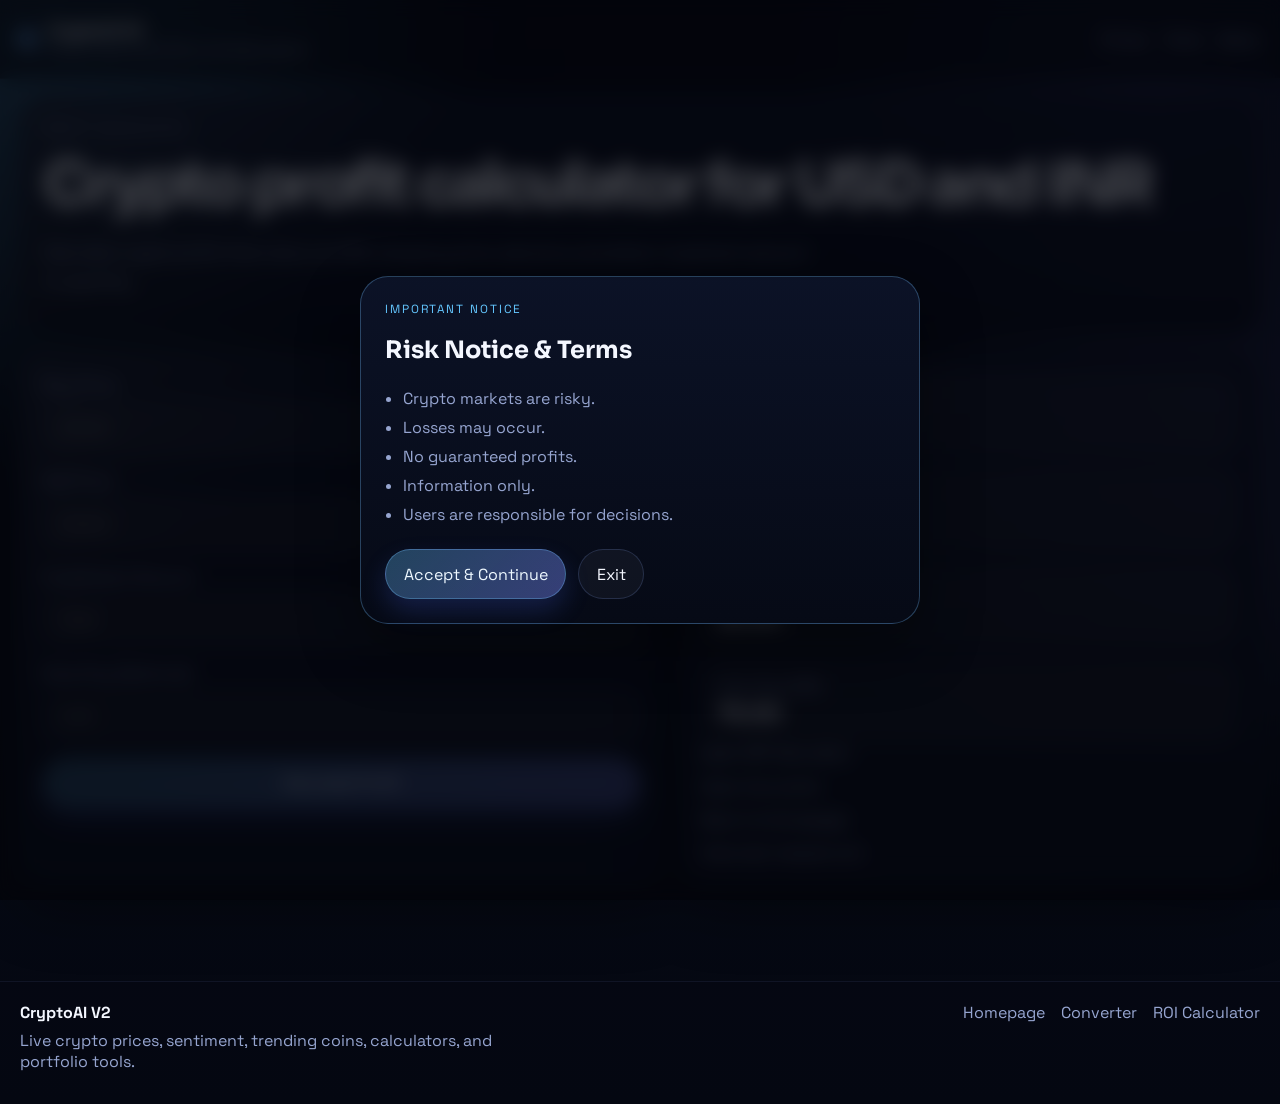
<file: profit-calculator.html>
<!DOCTYPE html>
<html lang="en">
<head>
  <meta charset="UTF-8">
  <meta name="viewport" content="width=device-width, initial-scale=1.0">
  <title>Crypto Profit Calculator | Profit, Loss, ROI in USD & INR</title>
  <meta name="description" content="Use the CryptoAI profit calculator to estimate crypto profit, loss, ROI, and final value in both USD and INR.">
  <meta name="keywords" content="crypto profit calculator, bitcoin profit calculator, crypto ROI calculator, INR crypto calculator">
  <meta name="theme-color" content="#070b16">
  <link rel="preconnect" href="https://fonts.googleapis.com">
  <link rel="preconnect" href="https://fonts.gstatic.com" crossorigin>
  <link href="https://fonts.googleapis.com/css2?family=Space+Grotesk:wght@400;500;700&family=Sora:wght@500;600;700;800&display=swap" rel="stylesheet">
  <link rel="stylesheet" href="styles.css">
</head>
<body data-page="profit-calculator">
  <div class="site-shell">
    <div class="background-grid"></div>
    <div class="background-orb background-orb-left"></div>
    <div class="background-orb background-orb-right"></div>

    <div id="trustModal" class="modal-backdrop" role="dialog" aria-modal="true" aria-labelledby="trustModalTitle">
      <div class="modal-card">
        <p class="eyebrow">Important Notice</p>
        <h2 id="trustModalTitle">Risk Notice &amp; Terms</h2>
        <ul class="modal-list">
          <li>Crypto markets are risky.</li>
          <li>Losses may occur.</li>
          <li>No guaranteed profits.</li>
          <li>Information only.</li>
          <li>Users are responsible for decisions.</li>
        </ul>
        <div class="modal-actions">
          <button id="acceptRiskButton" class="button button-primary" type="button">Accept &amp; Continue</button>
          <button id="exitRiskButton" class="button button-secondary" type="button">Exit</button>
        </div>
      </div>
    </div>

    <header class="site-header">
      <nav class="navbar container" aria-label="Primary">
        <a class="brand" href="index.html" aria-label="CryptoAI home">
          <span class="brand-mark"></span>
          <span>
            <strong class="brand-name">CryptoAI V2</strong>
            <span class="brand-tagline">Prices, tools, watchlists, and daily signals</span>
          </span>
        </a>
        <div class="nav-links">
          <a href="index.html#market">Prices</a>
          <a href="index.html#tools">Tools</a>
          <a href="index.html#news">News</a>
        </div>
      </nav>
    </header>

    <main class="calculator-page-shell">
      <section class="container">
        <article class="glass-card page-hero">
          <p class="eyebrow">Profit Calculator</p>
          <h1>Crypto profit calculator for USD and INR</h1>
          <p>Calculate crypto profit, final value, and ROI using buy price, sell price, and either investment amount or quantity.</p>
        </article>
      </section>

      <section class="container tool-page-grid">
        <article class="glass-card calculator-card">
          <form id="toolForm" class="calculator-form">
            <label>Buy Price
              <input name="buyPrice" type="number" min="0" step="any" placeholder="25000" required>
            </label>
            <label>Sell Price
              <input name="sellPrice" type="number" min="0" step="any" placeholder="32000" required>
            </label>
            <label>Investment Amount
              <input name="investmentAmount" type="number" min="0" step="any" placeholder="1000">
            </label>
            <label>Quantity (Optional)
              <input name="quantity" type="number" min="0" step="any" placeholder="0.25">
            </label>
            <button class="button button-primary" type="submit">Calculate Profit</button>
          </form>
        </article>

        <aside class="glass-card tool-side-card">
          <div class="result-panel">
            <div class="result-box"><span>Profit / Loss</span><strong id="profitLossValue">$0.00</strong></div>
            <div class="result-box"><span>ROI %</span><strong id="profitRoiValue">0.00%</strong></div>
            <div class="result-box"><span>Final Value (USD)</span><strong id="profitUsdValue">$0.00</strong></div>
            <div class="result-box"><span>Final Value (INR)</span><strong id="profitInrValue">₹0.00</strong></div>
          </div>
          <div class="link-list">
            <a href="sip-calculator.html">Open SIP Calculator</a>
            <a href="converter.html">Open Converter</a>
            <a href="index.html">Back to Homepage</a>
            <a id="lastViewedLink" href="index.html#portfolio">View last viewed coin</a>
          </div>
        </aside>
      </section>
    </main>

    <footer class="site-footer">
      <div class="container footer-inner">
        <div>
          <strong>CryptoAI V2</strong>
          <p>Live crypto prices, sentiment, trending coins, calculators, and portfolio tools.</p>
        </div>
        <div class="footer-links">
          <a href="index.html">Homepage</a>
          <a href="converter.html">Converter</a>
          <a href="roi-calculator.html">ROI Calculator</a>
        </div>
      </div>
    </footer>
  </div>

  <script src="tool-pages.js" defer></script>
</body>
</html>
</file>
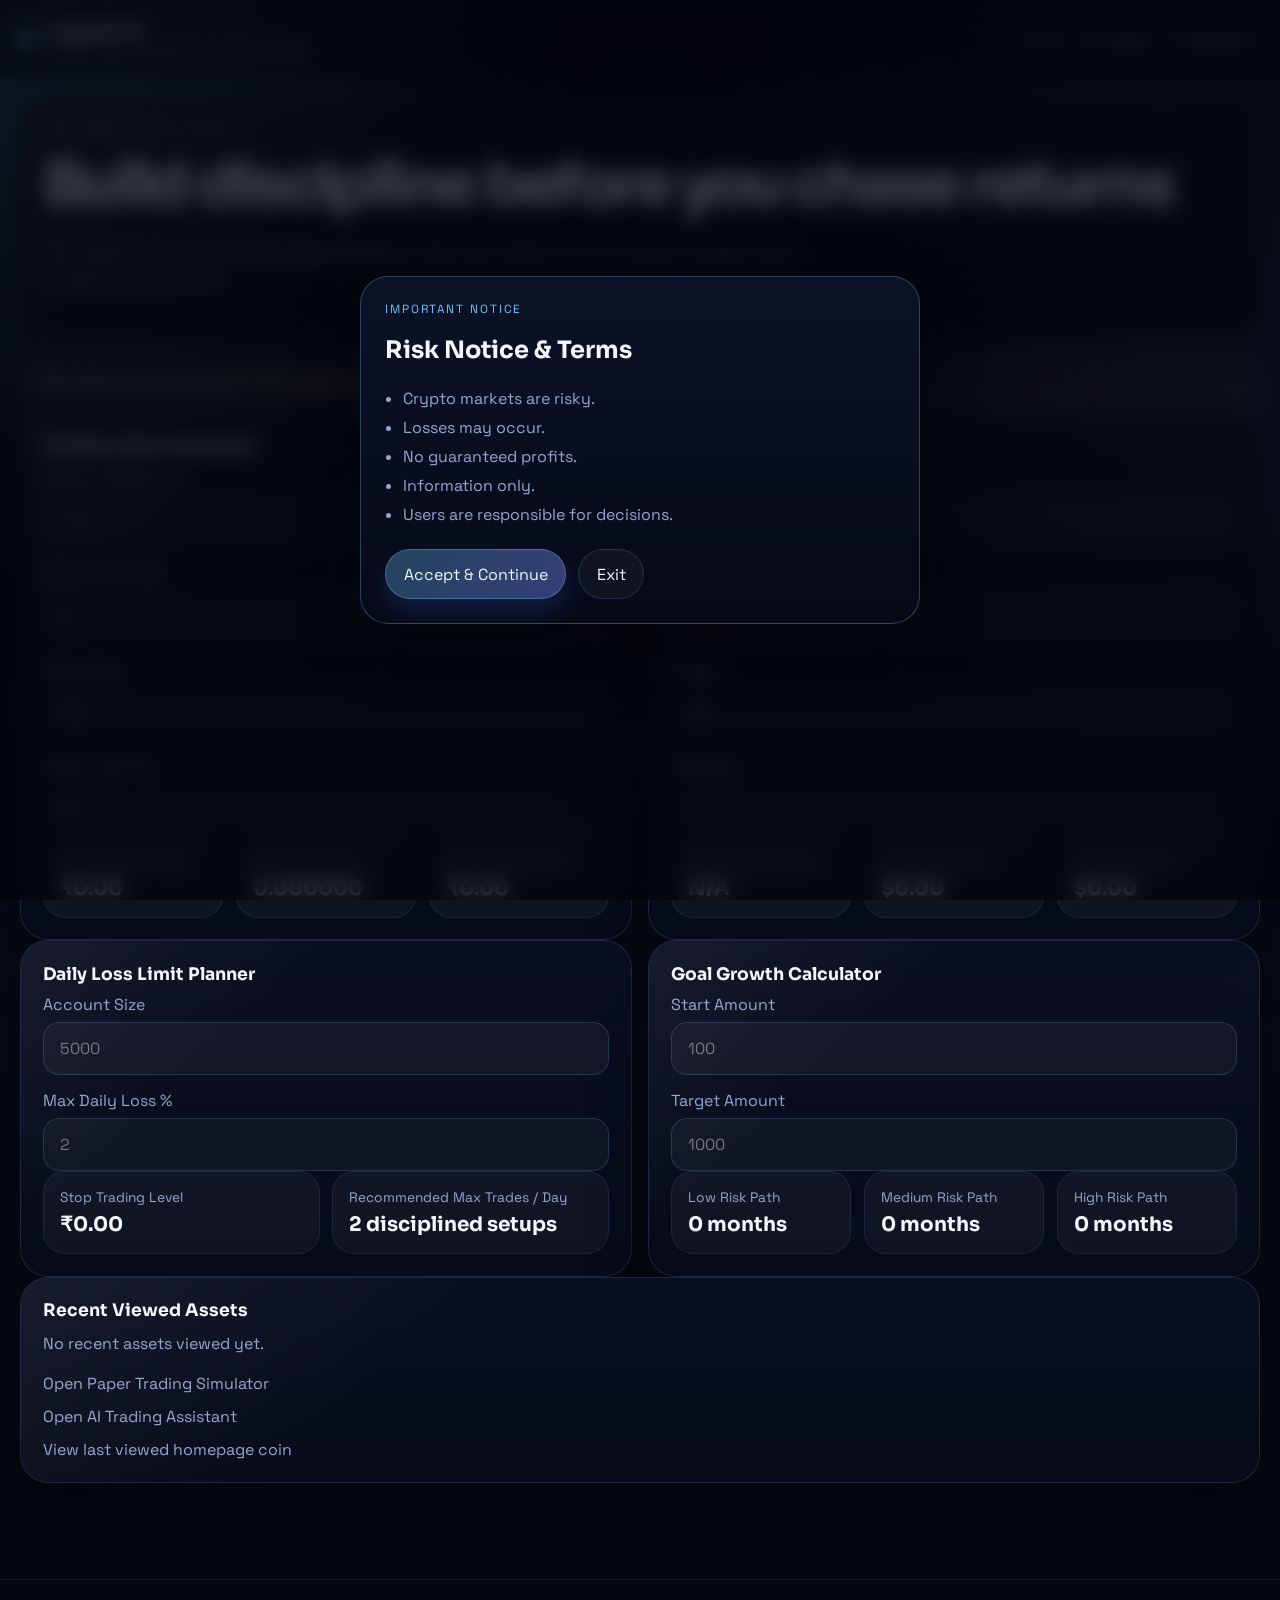
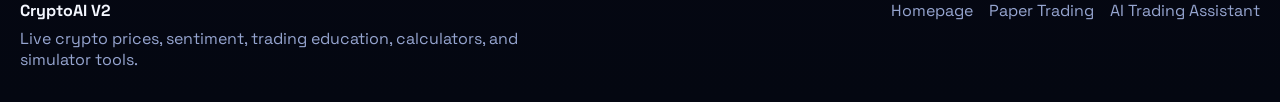
<file: risk-management.html>
<!DOCTYPE html>
<html lang="en">
<head>
  <meta charset="UTF-8">
  <meta name="viewport" content="width=device-width, initial-scale=1.0">
  <title>Risk Management Center | Position Size, Reward Ratio, Daily Loss & Goal Growth</title>
  <meta name="description" content="Use CryptoAI risk management tools for position sizing, risk reward planning, daily loss limits, and realistic crypto growth goals.">
  <meta name="keywords" content="risk management crypto, position size calculator, risk reward calculator, daily loss limit, crypto goal calculator">
  <meta name="theme-color" content="#070b16">
  <link rel="preconnect" href="https://fonts.googleapis.com">
  <link rel="preconnect" href="https://fonts.gstatic.com" crossorigin>
  <link href="https://fonts.googleapis.com/css2?family=Space+Grotesk:wght@400;500;700&family=Sora:wght@500;600;700;800&display=swap" rel="stylesheet">
  <link rel="stylesheet" href="styles.css">
</head>
<body data-page="risk-management">
  <div class="site-shell">
    <div class="background-grid"></div>
    <div class="background-orb background-orb-left"></div>
    <div class="background-orb background-orb-right"></div>
    <div id="trustModal" class="modal-backdrop" role="dialog" aria-modal="true" aria-labelledby="trustModalTitle">
      <div class="modal-card">
        <p class="eyebrow">Important Notice</p>
        <h2 id="trustModalTitle">Risk Notice &amp; Terms</h2>
        <ul class="modal-list">
          <li>Crypto markets are risky.</li>
          <li>Losses may occur.</li>
          <li>No guaranteed profits.</li>
          <li>Information only.</li>
          <li>Users are responsible for decisions.</li>
        </ul>
        <div class="modal-actions">
          <button id="acceptRiskButton" class="button button-primary" type="button">Accept &amp; Continue</button>
          <button id="exitRiskButton" class="button button-secondary" type="button">Exit</button>
        </div>
      </div>
    </div>

    <header class="site-header">
      <nav class="navbar container" aria-label="Primary">
        <a class="brand" href="index.html">
          <span class="brand-mark"></span>
          <span>
            <strong class="brand-name">CryptoAI V2</strong>
            <span class="brand-tagline">Prices, tools, watchlists, and daily signals</span>
          </span>
        </a>
        <div class="nav-links">
          <a href="index.html">Home</a>
          <a href="paper-trading.html">Simulator</a>
          <a href="ai-trading.html">AI Assistant</a>
        </div>
      </nav>
    </header>

    <main class="calculator-page-shell">
      <section class="container">
        <article class="glass-card page-hero">
          <p class="eyebrow">Risk Management Center</p>
          <h1>Build discipline before you chase returns</h1>
          <p>Plan position size, reward ratios, daily drawdown limits, and realistic account growth targets using reusable risk-first tools.</p>
        </article>
      </section>

      <section class="container">
        <div class="disclaimer-banner">
          Educational tools only. Not financial advice. No guaranteed returns. User responsible for decisions.
        </div>
      </section>

      <section class="container two-column">
        <article class="glass-card calculator-card">
          <h2 class="section-card-title">Position Size Calculator</h2>
          <form id="positionSizeForm" class="calculator-form">
            <label>Account Balance
              <input id="accountBalance" data-risk-input type="number" min="0" step="any" placeholder="1000">
            </label>
            <label>Risk % Per Trade
              <input id="riskPercent" data-risk-input type="number" min="0" step="any" placeholder="1">
            </label>
            <label>Entry Price
              <input id="entryPrice" data-risk-input type="number" min="0" step="any" placeholder="100">
            </label>
            <label>Stop Loss Price
              <input id="stopLossPrice" data-risk-input type="number" min="0" step="any" placeholder="95">
            </label>
          </form>
          <div class="mini-grid">
            <div class="result-box"><span>Max Capital To Use</span><strong id="positionCapitalResult">₹0.00</strong></div>
            <div class="result-box"><span>Quantity To Buy</span><strong id="positionQuantityResult">0</strong></div>
            <div class="result-box"><span>Max Loss Amount</span><strong id="positionLossResult">₹0.00</strong></div>
          </div>
        </article>

        <article class="glass-card calculator-card">
          <h2 class="section-card-title">Risk / Reward Calculator</h2>
          <form id="riskRewardForm" class="calculator-form">
            <label>Entry
              <input id="rrEntry" data-risk-input type="number" min="0" step="any" placeholder="100">
            </label>
            <label>Stop Loss
              <input id="rrStopLoss" data-risk-input type="number" min="0" step="any" placeholder="95">
            </label>
            <label>Target
              <input id="rrTarget" data-risk-input type="number" min="0" step="any" placeholder="115">
            </label>
            <label>Quantity
              <input id="rrQuantity" data-risk-input type="number" min="0" step="any" placeholder="1">
            </label>
          </form>
          <div class="mini-grid">
            <div class="result-box"><span>Risk / Reward Ratio</span><strong id="rrRatioResult">N/A</strong></div>
            <div class="result-box"><span>Expected Profit</span><strong id="rrProfitResult">$0.00</strong></div>
            <div class="result-box"><span>Expected Loss</span><strong id="rrLossResult">$0.00</strong></div>
          </div>
        </article>
      </section>

      <section class="container two-column">
        <article class="glass-card calculator-card">
          <h2 class="section-card-title">Daily Loss Limit Planner</h2>
          <form id="dailyLossForm" class="calculator-form">
            <label>Account Size
              <input id="dailyAccountSize" data-risk-input type="number" min="0" step="any" placeholder="5000">
            </label>
            <label>Max Daily Loss %
              <input id="maxDailyLossPercent" data-risk-input type="number" min="0" step="any" placeholder="2">
            </label>
          </form>
          <div class="mini-grid">
            <div class="result-box"><span>Stop Trading Level</span><strong id="dailyStopLevelResult">₹0.00</strong></div>
            <div class="result-box"><span>Recommended Max Trades / Day</span><strong id="dailyTradesResult">0</strong></div>
          </div>
        </article>

        <article class="glass-card calculator-card" id="goal-growth">
          <h2 class="section-card-title">Goal Growth Calculator</h2>
          <form id="goalGrowthForm" class="calculator-form">
            <label>Start Amount
              <input id="goalStartAmount" data-risk-input type="number" min="0" step="any" placeholder="100">
            </label>
            <label>Target Amount
              <input id="goalTargetAmount" data-risk-input type="number" min="0" step="any" placeholder="1000">
            </label>
          </form>
          <div class="mini-grid">
            <div class="result-box"><span>Low Risk Path</span><strong id="goalLowRiskResult">0 months</strong></div>
            <div class="result-box"><span>Medium Risk Path</span><strong id="goalMediumRiskResult">0 months</strong></div>
            <div class="result-box"><span>High Risk Path</span><strong id="goalHighRiskResult">0 months</strong></div>
          </div>
        </article>
      </section>

      <section class="container">
        <article class="glass-card tool-side-card">
          <h2 class="section-card-title">Recent Viewed Assets</h2>
          <div id="recentAssetsList" class="token-list">
            <span class="empty-inline">No recent assets viewed yet.</span>
          </div>
          <div class="link-list" style="margin-top: 1rem;">
            <a href="paper-trading.html">Open Paper Trading Simulator</a>
            <a href="ai-trading.html">Open AI Trading Assistant</a>
            <a id="lastViewedLink" href="index.html#portfolio">View last viewed homepage coin</a>
          </div>
        </article>
      </section>
    </main>

    <footer class="site-footer">
      <div class="container footer-inner">
        <div>
          <strong>CryptoAI V2</strong>
          <p>Live crypto prices, sentiment, trading education, calculators, and simulator tools.</p>
        </div>
        <div class="footer-links">
          <a href="index.html">Homepage</a>
          <a href="paper-trading.html">Paper Trading</a>
          <a href="ai-trading.html">AI Trading Assistant</a>
        </div>
      </div>
    </footer>
  </div>
  <script src="advanced-growth.js" defer></script>
</body>
</html>
</file>
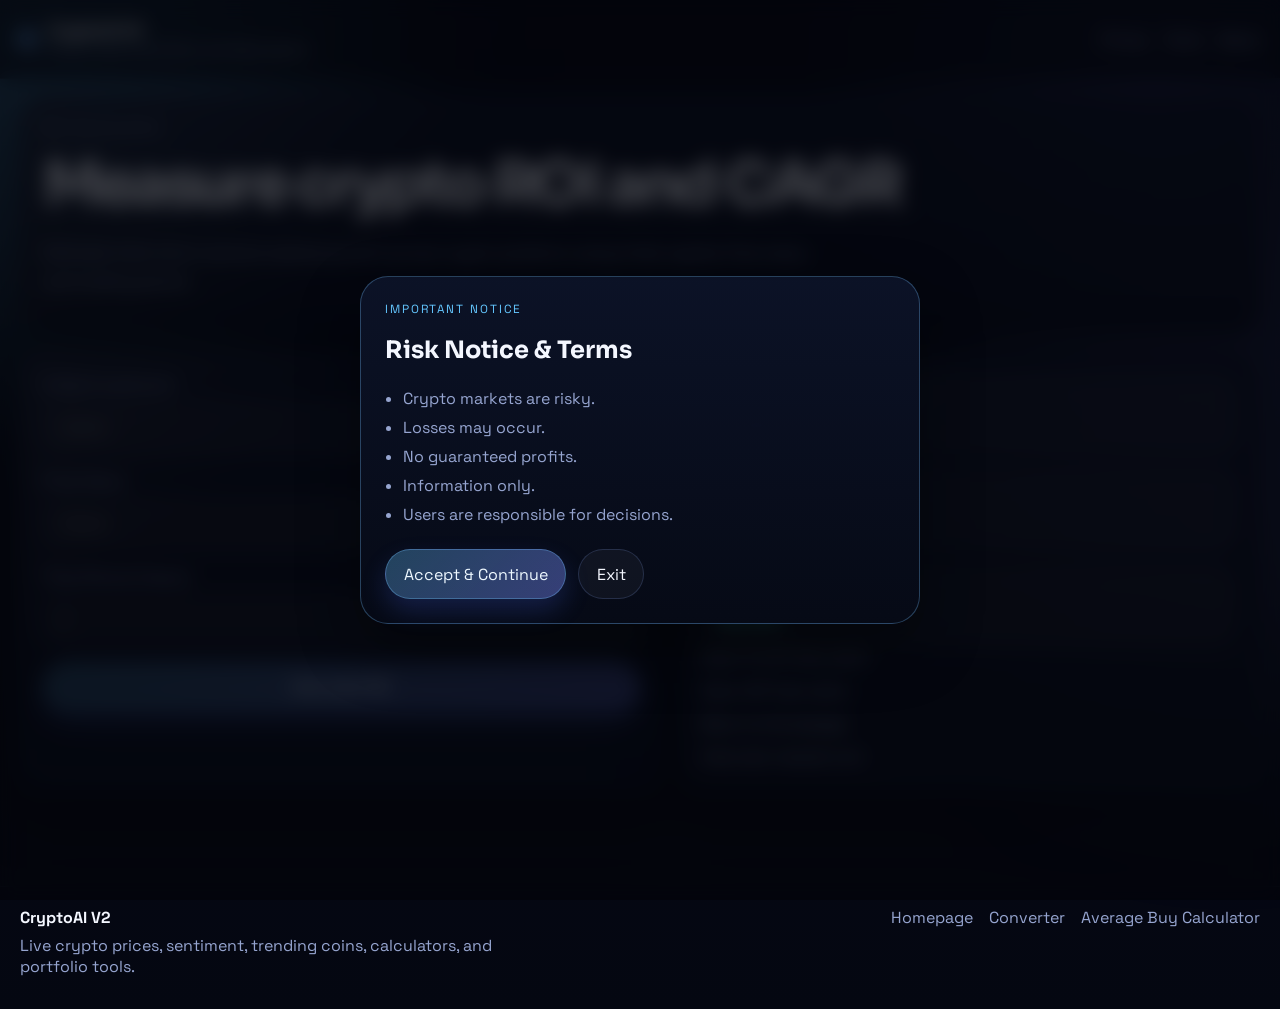
<file: roi-calculator.html>
<!DOCTYPE html>
<html lang="en">
<head>
  <meta charset="UTF-8">
  <meta name="viewport" content="width=device-width, initial-scale=1.0">
  <title>Crypto ROI Calculator | ROI and CAGR for Crypto Investments</title>
  <meta name="description" content="Calculate crypto ROI and CAGR using initial investment, final value, and time period with the CryptoAI ROI calculator.">
  <meta name="keywords" content="crypto roi calculator, cagr crypto calculator, bitcoin roi calculator">
  <meta name="theme-color" content="#070b16">
  <link rel="preconnect" href="https://fonts.googleapis.com">
  <link rel="preconnect" href="https://fonts.gstatic.com" crossorigin>
  <link href="https://fonts.googleapis.com/css2?family=Space+Grotesk:wght@400;500;700&family=Sora:wght@500;600;700;800&display=swap" rel="stylesheet">
  <link rel="stylesheet" href="styles.css">
</head>
<body data-page="roi-calculator">
  <div class="site-shell">
    <div class="background-grid"></div>
    <div class="background-orb background-orb-left"></div>
    <div class="background-orb background-orb-right"></div>

    <div id="trustModal" class="modal-backdrop" role="dialog" aria-modal="true" aria-labelledby="trustModalTitle">
      <div class="modal-card">
        <p class="eyebrow">Important Notice</p>
        <h2 id="trustModalTitle">Risk Notice &amp; Terms</h2>
        <ul class="modal-list">
          <li>Crypto markets are risky.</li>
          <li>Losses may occur.</li>
          <li>No guaranteed profits.</li>
          <li>Information only.</li>
          <li>Users are responsible for decisions.</li>
        </ul>
        <div class="modal-actions">
          <button id="acceptRiskButton" class="button button-primary" type="button">Accept &amp; Continue</button>
          <button id="exitRiskButton" class="button button-secondary" type="button">Exit</button>
        </div>
      </div>
    </div>

    <header class="site-header">
      <nav class="navbar container" aria-label="Primary">
        <a class="brand" href="index.html">
          <span class="brand-mark"></span>
          <span>
            <strong class="brand-name">CryptoAI V2</strong>
            <span class="brand-tagline">Prices, tools, watchlists, and daily signals</span>
          </span>
        </a>
        <div class="nav-links">
          <a href="index.html#market">Prices</a>
          <a href="index.html#tools">Tools</a>
          <a href="index.html#news">News</a>
        </div>
      </nav>
    </header>

    <main class="calculator-page-shell">
      <section class="container">
        <article class="glass-card page-hero">
          <p class="eyebrow">ROI Calculator</p>
          <h1>Measure crypto ROI and CAGR</h1>
          <p>Estimate total return and annualized growth across crypto positions using initial capital, final value, and holding period.</p>
        </article>
      </section>

      <section class="container tool-page-grid">
        <article class="glass-card calculator-card">
          <form id="toolForm" class="calculator-form">
            <label>Initial Investment
              <input name="initialInvestment" type="number" min="0" step="any" placeholder="10000" required>
            </label>
            <label>Final Value
              <input name="finalValue" type="number" min="0" step="any" placeholder="14500" required>
            </label>
            <label>Time Period (Years)
              <input name="timePeriodYears" type="number" min="0" step="any" placeholder="2" required>
            </label>
            <button class="button button-primary" type="submit">Calculate ROI</button>
          </form>
        </article>

        <aside class="glass-card tool-side-card">
          <div class="result-panel">
            <div class="result-box"><span>ROI %</span><strong id="roiPercentValue">0.00%</strong></div>
            <div class="result-box"><span>CAGR %</span><strong id="roiCagrValue">0.00%</strong></div>
            <div class="result-box"><span>Profit / Loss</span><strong id="roiProfitValue">$0.00</strong></div>
          </div>
          <div class="link-list">
            <a href="profit-calculator.html">Open Profit Calculator</a>
            <a href="sip-calculator.html">Open SIP Calculator</a>
            <a href="index.html">Back to Homepage</a>
            <a id="lastViewedLink" href="index.html#portfolio">View last viewed coin</a>
          </div>
        </aside>
      </section>
    </main>

    <footer class="site-footer">
      <div class="container footer-inner">
        <div>
          <strong>CryptoAI V2</strong>
          <p>Live crypto prices, sentiment, trending coins, calculators, and portfolio tools.</p>
        </div>
        <div class="footer-links">
          <a href="index.html">Homepage</a>
          <a href="converter.html">Converter</a>
          <a href="average-buy-calculator.html">Average Buy Calculator</a>
        </div>
      </div>
    </footer>
  </div>

  <script src="tool-pages.js" defer></script>
</body>
</html>
</file>
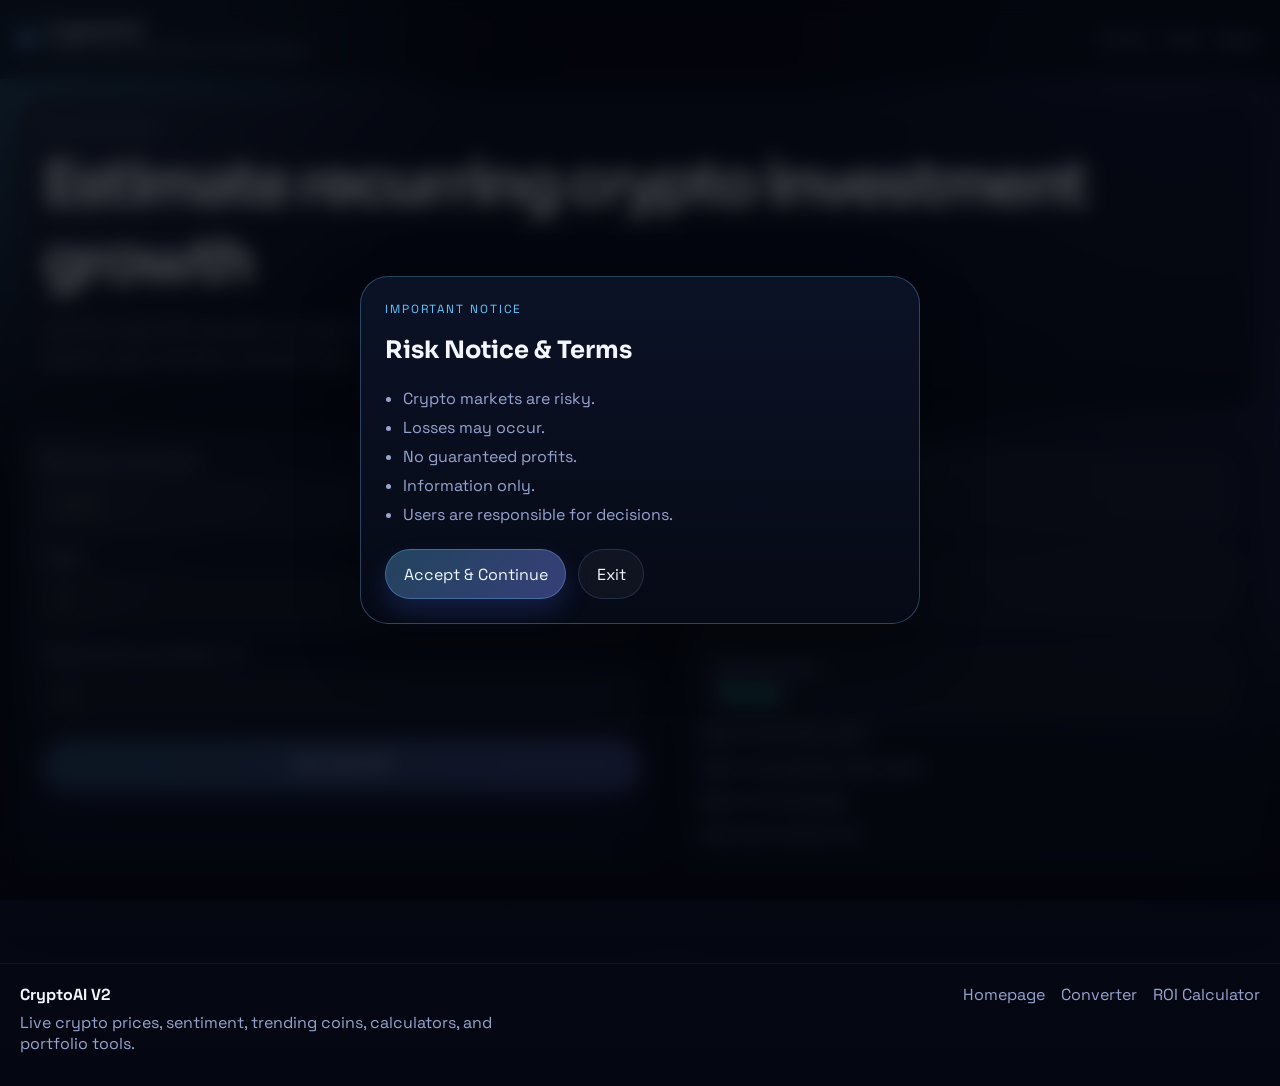
<file: sip-calculator.html>
<!DOCTYPE html>
<html lang="en">
<head>
  <meta charset="UTF-8">
  <meta name="viewport" content="width=device-width, initial-scale=1.0">
  <title>Crypto SIP Calculator | Monthly Crypto Investment Growth</title>
  <meta name="description" content="Project monthly crypto SIP growth with invested total, future value, and gains using the CryptoAI SIP calculator.">
  <meta name="keywords" content="crypto sip calculator, bitcoin sip calculator, monthly crypto investment calculator">
  <meta name="theme-color" content="#070b16">
  <link rel="preconnect" href="https://fonts.googleapis.com">
  <link rel="preconnect" href="https://fonts.gstatic.com" crossorigin>
  <link href="https://fonts.googleapis.com/css2?family=Space+Grotesk:wght@400;500;700&family=Sora:wght@500;600;700;800&display=swap" rel="stylesheet">
  <link rel="stylesheet" href="styles.css">
</head>
<body data-page="sip-calculator">
  <div class="site-shell">
    <div class="background-grid"></div>
    <div class="background-orb background-orb-left"></div>
    <div class="background-orb background-orb-right"></div>

    <div id="trustModal" class="modal-backdrop" role="dialog" aria-modal="true" aria-labelledby="trustModalTitle">
      <div class="modal-card">
        <p class="eyebrow">Important Notice</p>
        <h2 id="trustModalTitle">Risk Notice &amp; Terms</h2>
        <ul class="modal-list">
          <li>Crypto markets are risky.</li>
          <li>Losses may occur.</li>
          <li>No guaranteed profits.</li>
          <li>Information only.</li>
          <li>Users are responsible for decisions.</li>
        </ul>
        <div class="modal-actions">
          <button id="acceptRiskButton" class="button button-primary" type="button">Accept &amp; Continue</button>
          <button id="exitRiskButton" class="button button-secondary" type="button">Exit</button>
        </div>
      </div>
    </div>

    <header class="site-header">
      <nav class="navbar container" aria-label="Primary">
        <a class="brand" href="index.html">
          <span class="brand-mark"></span>
          <span>
            <strong class="brand-name">CryptoAI V2</strong>
            <span class="brand-tagline">Prices, tools, watchlists, and daily signals</span>
          </span>
        </a>
        <div class="nav-links">
          <a href="index.html#market">Prices</a>
          <a href="index.html#tools">Tools</a>
          <a href="index.html#news">News</a>
        </div>
      </nav>
    </header>

    <main class="calculator-page-shell">
      <section class="container">
        <article class="glass-card page-hero">
          <p class="eyebrow">SIP Calculator</p>
          <h1>Estimate recurring crypto investment growth</h1>
          <p>Use this crypto SIP calculator to project future value, total invested amount, and expected gains based on your monthly investment plan.</p>
        </article>
      </section>

      <section class="container tool-page-grid">
        <article class="glass-card calculator-card">
          <form id="toolForm" class="calculator-form">
            <label>Monthly Investment
              <input name="monthlyInvestment" type="number" min="0" step="any" placeholder="5000" required>
            </label>
            <label>Years
              <input name="years" type="number" min="0" step="any" placeholder="5" required>
            </label>
            <label>Expected Annual Return %
              <input name="expectedAnnualReturn" type="number" min="0" step="any" placeholder="18" required>
            </label>
            <button class="button button-primary" type="submit">Calculate SIP</button>
          </form>
        </article>

        <aside class="glass-card tool-side-card">
          <div class="result-panel">
            <div class="result-box"><span>Future Value</span><strong id="sipFutureValue">₹0.00</strong></div>
            <div class="result-box"><span>Total Invested</span><strong id="sipInvestedValue">₹0.00</strong></div>
            <div class="result-box"><span>Expected Gains</span><strong id="sipGainsValue">₹0.00</strong></div>
          </div>
          <div class="link-list">
            <a href="profit-calculator.html">Open Profit Calculator</a>
            <a href="average-buy-calculator.html">Open Average Buy Calculator</a>
            <a href="index.html">Back to Homepage</a>
            <a id="lastViewedLink" href="index.html#portfolio">View last viewed coin</a>
          </div>
        </aside>
      </section>
    </main>

    <footer class="site-footer">
      <div class="container footer-inner">
        <div>
          <strong>CryptoAI V2</strong>
          <p>Live crypto prices, sentiment, trending coins, calculators, and portfolio tools.</p>
        </div>
        <div class="footer-links">
          <a href="index.html">Homepage</a>
          <a href="converter.html">Converter</a>
          <a href="roi-calculator.html">ROI Calculator</a>
        </div>
      </div>
    </footer>
  </div>

  <script src="tool-pages.js" defer></script>
</body>
</html>
</file>
<file: styles.css>
:root {
  --bg: #050816;
  --bg-elevated: rgba(9, 14, 30, 0.82);
  --bg-soft: rgba(255, 255, 255, 0.04);
  --surface: rgba(10, 16, 34, 0.72);
  --surface-strong: rgba(10, 16, 34, 0.92);
  --border: rgba(141, 173, 255, 0.16);
  --border-strong: rgba(115, 191, 255, 0.3);
  --text: #f4f7ff;
  --muted: #96a5d0;
  --positive: #2dd4bf;
  --negative: #ff688b;
  --accent: #64c7ff;
  --accent-strong: #7988ff;
  --warning: #ffd76d;
  --shadow: 0 24px 60px rgba(0, 0, 0, 0.38);
  --radius-xl: 28px;
  --radius-lg: 22px;
  --radius-md: 16px;
  --container: min(1240px, calc(100% - 1.25rem));
}

* {
  box-sizing: border-box;
}

html {
  scroll-behavior: smooth;
}

body {
  margin: 0;
  font-family: "Space Grotesk", sans-serif;
  color: var(--text);
  background:
    radial-gradient(circle at top left, rgba(100, 199, 255, 0.22), transparent 28%),
    radial-gradient(circle at 90% 10%, rgba(121, 136, 255, 0.18), transparent 24%),
    linear-gradient(180deg, #030613 0%, #070b16 55%, #040711 100%);
  min-height: 100vh;
  overflow-x: hidden;
}

a {
  color: inherit;
  text-decoration: none;
}

button,
input {
  font: inherit;
}

.site-shell {
  position: relative;
  isolation: isolate;
}

.container {
  width: var(--container);
  margin: 0 auto;
}

.background-grid,
.background-orb {
  position: fixed;
  pointer-events: none;
}

.background-grid {
  inset: 0;
  background-image:
    linear-gradient(rgba(255, 255, 255, 0.025) 1px, transparent 1px),
    linear-gradient(90deg, rgba(255, 255, 255, 0.025) 1px, transparent 1px);
  background-size: 48px 48px;
  mask-image: linear-gradient(to bottom, rgba(0, 0, 0, 0.56), transparent 88%);
}

.background-orb {
  width: 30rem;
  height: 30rem;
  border-radius: 999px;
  filter: blur(120px);
  opacity: 0.3;
}

.background-orb-left {
  top: -10rem;
  left: -10rem;
  background: rgba(100, 199, 255, 0.75);
}

.background-orb-right {
  right: -12rem;
  top: 14rem;
  background: rgba(121, 136, 255, 0.65);
}

.modal-backdrop {
  position: fixed;
  inset: 0;
  z-index: 50;
  display: none;
  place-items: center;
  padding: 1rem;
  background: rgba(3, 5, 10, 0.72);
  backdrop-filter: blur(10px);
}

.modal-backdrop.visible {
  display: grid;
}

.modal-card {
  width: min(100%, 560px);
  padding: 1.5rem;
  border-radius: var(--radius-xl);
  border: 1px solid var(--border-strong);
  background: linear-gradient(180deg, rgba(12, 19, 40, 0.96), rgba(6, 10, 22, 0.98));
  box-shadow: var(--shadow);
}

.modal-card h2,
.hero-copy h1,
.section-head h2,
.tool-card h3,
.recommendation-spotlight h3,
.brand-name {
  font-family: "Sora", sans-serif;
}

.modal-list {
  margin: 1rem 0 0;
  padding-left: 1.1rem;
  color: var(--muted);
  line-height: 1.8;
}

.modal-actions {
  display: flex;
  gap: 0.75rem;
  margin-top: 1.25rem;
}

.site-header {
  position: sticky;
  top: 0;
  z-index: 25;
  backdrop-filter: blur(20px);
  background: rgba(5, 8, 18, 0.65);
  border-bottom: 1px solid rgba(141, 173, 255, 0.08);
}

.navbar {
  display: flex;
  align-items: center;
  justify-content: space-between;
  gap: 1rem;
  min-height: 78px;
}

.brand {
  display: flex;
  align-items: center;
  gap: 0.9rem;
}

.brand-mark {
  width: 14px;
  height: 14px;
  border-radius: 50%;
  background: linear-gradient(135deg, var(--accent), var(--accent-strong));
  box-shadow: 0 0 0 10px rgba(100, 199, 255, 0.08);
}

.brand span {
  display: flex;
  flex-direction: column;
}

.brand-name {
  font-size: 1rem;
  letter-spacing: -0.04em;
}

.brand-tagline {
  color: var(--muted);
  font-size: 0.82rem;
}

.nav-links,
.nav-meta {
  display: flex;
  align-items: center;
  gap: 1rem;
}

.nav-links a {
  color: var(--muted);
  transition: color 0.2s ease;
}

.nav-links a:hover {
  color: var(--text);
}

.status-badge,
.last-updated {
  font-size: 0.86rem;
}

.status-badge {
  display: inline-flex;
  align-items: center;
  gap: 0.5rem;
  padding: 0.5rem 0.8rem;
  border: 1px solid rgba(100, 199, 255, 0.18);
  border-radius: 999px;
  background: rgba(255, 255, 255, 0.04);
  color: var(--muted);
}

.status-badge::before {
  content: "";
  width: 8px;
  height: 8px;
  border-radius: 50%;
  background: currentColor;
  box-shadow: 0 0 12px currentColor;
}

.last-updated {
  color: var(--muted);
}

main {
  padding: 1.25rem 0 6rem;
}

main > section {
  margin-top: 1.25rem;
}

.glass-card {
  background: linear-gradient(180deg, rgba(12, 18, 38, 0.78), rgba(8, 12, 26, 0.9));
  border: 1px solid var(--border);
  box-shadow: var(--shadow);
  border-radius: var(--radius-xl);
  position: relative;
  overflow: hidden;
}

.glass-card::before {
  content: "";
  position: absolute;
  inset: 0;
  background: linear-gradient(135deg, rgba(255, 255, 255, 0.05), transparent 32%);
  pointer-events: none;
}

.hero-section {
  display: grid;
  grid-template-columns: minmax(0, 1.2fr) minmax(300px, 0.8fr);
  gap: 1rem;
  padding-top: 1rem;
}

.hero-copy,
.market-pulse-card,
.ad-slot,
.search-section,
.recommendations-panel,
.signup-card,
.portfolio-card,
.chart-card {
  padding: 1.35rem;
}

.hero-text,
.muted-copy,
.empty-inline,
.tool-result,
.recommendation-copy,
.notification-body,
.mover-meta {
  color: var(--muted);
  line-height: 1.7;
}

.eyebrow {
  margin: 0 0 0.45rem;
  text-transform: uppercase;
  letter-spacing: 0.16em;
  font-size: 0.74rem;
  color: var(--accent);
}

.hero-copy h1 {
  margin: 0;
  font-size: clamp(2.7rem, 5vw, 4.9rem);
  line-height: 0.94;
  letter-spacing: -0.06em;
  max-width: 12ch;
}

.hero-actions,
.recommendation-controls,
.signup-form,
.search-panel,
.modal-actions {
  display: flex;
  flex-wrap: wrap;
}

.hero-actions {
  gap: 0.8rem;
  margin-top: 1.4rem;
}

.button {
  display: inline-flex;
  align-items: center;
  justify-content: center;
  min-height: 46px;
  border-radius: 999px;
  padding: 0.85rem 1.1rem;
  border: 1px solid transparent;
  cursor: pointer;
  transition: transform 0.2s ease, box-shadow 0.2s ease, border-color 0.2s ease, background 0.2s ease;
}

.button:hover {
  transform: translateY(-1px);
}

.button-primary {
  color: #eef8ff;
  background: linear-gradient(135deg, rgba(100, 199, 255, 0.3), rgba(121, 136, 255, 0.42));
  border-color: rgba(115, 191, 255, 0.34);
  box-shadow: 0 12px 26px rgba(76, 109, 255, 0.2);
}

.button-secondary {
  color: var(--text);
  background: rgba(255, 255, 255, 0.04);
  border-color: rgba(141, 173, 255, 0.18);
}

.hero-highlights,
.pulse-grid,
.portfolio-summary-grid {
  display: grid;
  gap: 0.8rem;
}

.hero-highlights {
  grid-template-columns: repeat(3, minmax(0, 1fr));
  margin-top: 1.5rem;
}

.highlight-chip,
.pulse-stat,
.summary-box,
.stat-pill {
  padding: 1rem;
  border-radius: var(--radius-lg);
  border: 1px solid rgba(141, 173, 255, 0.1);
  background: rgba(255, 255, 255, 0.04);
}

.highlight-value,
.pulse-stat strong,
.summary-box strong,
.stat-pill strong {
  display: block;
  font-family: "Sora", sans-serif;
  font-size: 1.2rem;
  letter-spacing: -0.04em;
}

.highlight-label,
.pulse-stat span,
.summary-box span,
.stat-pill span {
  color: var(--muted);
  font-size: 0.84rem;
}

.hero-aside {
  display: grid;
  gap: 1rem;
}

.pulse-grid,
.portfolio-summary-grid {
  grid-template-columns: repeat(2, minmax(0, 1fr));
}

.ad-slot {
  min-height: 160px;
  display: flex;
  flex-direction: column;
  justify-content: center;
  gap: 0.45rem;
  border-style: dashed;
}

.ad-label {
  text-transform: uppercase;
  letter-spacing: 0.14em;
  font-size: 0.72rem;
  color: var(--warning);
}

.section-head {
  display: flex;
  align-items: flex-start;
  justify-content: space-between;
  gap: 1rem;
  margin-bottom: 1rem;
}

.compact-head {
  margin-bottom: 0.9rem;
}

.section-head h2 {
  margin: 0;
  font-size: clamp(1.35rem, 2.5vw, 2.2rem);
  letter-spacing: -0.05em;
}

.search-panel {
  gap: 0.75rem;
}

.search-input,
.recommendation-controls input,
.signup-form input,
.tool-card input {
  width: 100%;
  border: 1px solid rgba(141, 173, 255, 0.18);
  border-radius: var(--radius-md);
  background: rgba(255, 255, 255, 0.04);
  color: var(--text);
  padding: 0.95rem 1rem;
  outline: none;
}

.search-input:focus,
.recommendation-controls input:focus,
.signup-form input:focus,
.tool-card input:focus {
  border-color: rgba(115, 191, 255, 0.5);
  box-shadow: 0 0 0 4px rgba(100, 199, 255, 0.08);
}

.search-input {
  flex: 1;
}

.search-panel-stack {
  align-items: flex-start;
}

.search-dropdown-wrap {
  position: relative;
  flex: 1;
  min-width: min(100%, 420px);
}

.search-dropdown {
  position: absolute;
  top: calc(100% + 0.55rem);
  left: 0;
  right: 0;
  z-index: 18;
  display: grid;
  gap: 0.45rem;
  padding: 0.55rem;
  border-radius: var(--radius-lg);
  border: 1px solid rgba(141, 173, 255, 0.18);
  background: rgba(6, 10, 22, 0.96);
  box-shadow: var(--shadow);
}

.search-dropdown-item {
  display: flex;
  align-items: center;
  justify-content: space-between;
  gap: 0.8rem;
  width: 100%;
  padding: 0.8rem 0.9rem;
  border: 1px solid rgba(141, 173, 255, 0.08);
  border-radius: var(--radius-md);
  background: rgba(255, 255, 255, 0.03);
  color: var(--text);
  cursor: pointer;
}

.search-dropdown-item:hover {
  background: rgba(100, 199, 255, 0.08);
}

.search-clear {
  min-width: 110px;
}

.retention-row {
  display: grid;
  grid-template-columns: repeat(2, minmax(0, 1fr));
  gap: 1rem;
  margin-top: 1rem;
}

.retention-row-three {
  grid-template-columns: repeat(3, minmax(0, 1fr));
}

.retention-title {
  display: inline-block;
  margin-bottom: 0.6rem;
  color: var(--muted);
  font-size: 0.86rem;
}

.token-list,
.market-actions,
.recommendation-controls {
  display: flex;
  flex-wrap: wrap;
  gap: 0.6rem;
}

.token-chip,
.filter-chip {
  border-radius: 999px;
  border: 1px solid rgba(141, 173, 255, 0.18);
  background: rgba(255, 255, 255, 0.04);
  color: var(--text);
  padding: 0.6rem 0.85rem;
}

.token-chip {
  display: inline-flex;
  align-items: center;
  gap: 0.5rem;
  cursor: pointer;
}

.token-chip button {
  all: unset;
  cursor: pointer;
  color: var(--muted);
}

.filter-chip.active {
  border-color: rgba(115, 191, 255, 0.36);
  background: rgba(100, 199, 255, 0.14);
}

.table-wrap {
  overflow-x: auto;
}

table {
  width: 100%;
  border-collapse: collapse;
}

thead {
  background: rgba(255, 255, 255, 0.03);
}

th,
td {
  padding: 0.95rem 1rem;
  text-align: left;
}

th {
  color: #b7c4e8;
  font-size: 0.78rem;
  text-transform: uppercase;
  letter-spacing: 0.12em;
}

tbody tr {
  border-top: 1px solid rgba(141, 173, 255, 0.08);
  transition: background 0.2s ease, transform 0.2s ease;
}

tbody tr:hover {
  background: rgba(255, 255, 255, 0.04);
  transform: translateY(-1px);
}

tbody tr.selected-row {
  background: linear-gradient(90deg, rgba(100, 199, 255, 0.16), rgba(121, 136, 255, 0.08));
  box-shadow: inset 3px 0 0 rgba(100, 199, 255, 0.9);
}

.coin-cell {
  display: flex;
  align-items: center;
  gap: 0.75rem;
  min-width: 180px;
}

.coin-thumb {
  width: 34px;
  height: 34px;
  border-radius: 50%;
}

.coin-symbol,
.market-cap,
.price,
.change {
  font-variant-numeric: tabular-nums;
}

.coin-symbol {
  color: var(--muted);
  text-transform: uppercase;
  font-size: 0.82rem;
}

.positive {
  color: var(--positive);
}

.negative {
  color: var(--negative);
}

.signal-badge {
  display: inline-flex;
  align-items: center;
  justify-content: center;
  min-width: 78px;
  padding: 0.45rem 0.7rem;
  border-radius: 999px;
  font-size: 0.78rem;
  font-weight: 700;
  text-transform: uppercase;
  letter-spacing: 0.08em;
}

.signal-buy {
  color: var(--positive);
  background: rgba(45, 212, 191, 0.12);
  border: 1px solid rgba(45, 212, 191, 0.24);
}

.signal-sell {
  color: var(--negative);
  background: rgba(255, 104, 139, 0.12);
  border: 1px solid rgba(255, 104, 139, 0.24);
}

.row-actions {
  display: flex;
  flex-wrap: wrap;
  gap: 0.45rem;
}

.mini-button {
  border: 1px solid rgba(141, 173, 255, 0.18);
  border-radius: 999px;
  background: rgba(255, 255, 255, 0.05);
  color: var(--text);
  padding: 0.55rem 0.8rem;
  cursor: pointer;
}

.mini-button.active-watchlist {
  border-color: rgba(255, 215, 109, 0.34);
  color: var(--warning);
}

.section-grid,
.portfolio-section,
.recommendation-grid {
  display: grid;
  gap: 1rem;
}

.section-grid,
.recommendation-grid {
  grid-template-columns: repeat(2, minmax(0, 1fr));
}

.section-grid-three {
  grid-template-columns: repeat(3, minmax(0, 1fr));
}

.mini-card-grid,
.news-grid,
.tools-grid,
.top-recommendations-list,
.movers-list {
  display: grid;
  gap: 0.8rem;
}

.mini-card-grid {
  grid-template-columns: repeat(auto-fit, minmax(180px, 1fr));
}

.trend-card,
.news-card,
.recommendation-item,
.tool-card {
  padding: 1rem;
  border-radius: var(--radius-lg);
  border: 1px solid rgba(141, 173, 255, 0.1);
  background: rgba(255, 255, 255, 0.04);
}

.trend-card {
  display: flex;
  flex-direction: column;
  gap: 0.4rem;
  cursor: pointer;
}

.trend-card-top {
  display: flex;
  align-items: center;
  gap: 0.75rem;
}

.trend-rank {
  color: var(--accent);
  font-size: 0.75rem;
  text-transform: uppercase;
  letter-spacing: 0.12em;
}

.trend-price {
  font-variant-numeric: tabular-nums;
}

.movers-board {
  display: grid;
  gap: 1rem;
}

.sentiment-card {
  padding: 1.35rem;
}

.sentiment-meter {
  display: grid;
  gap: 0.9rem;
}

.sentiment-ring {
  display: grid;
  place-items: center;
  min-height: 170px;
  width: 170px;
  margin: 0 auto;
  padding: 1.2rem;
  border-radius: 50%;
  text-align: center;
  background:
    radial-gradient(circle at center, rgba(8, 12, 24, 0.96) 45%, transparent 46%),
    conic-gradient(from 200deg, #ff688b, #ffd76d, #2dd4bf, #64c7ff, #7988ff);
  box-shadow: inset 0 0 20px rgba(0, 0, 0, 0.35);
}

.sentiment-ring strong {
  display: block;
  font-family: "Sora", sans-serif;
  font-size: 2rem;
}

.sentiment-ring span {
  color: var(--muted);
  font-size: 0.88rem;
}

.board-label {
  display: inline-block;
  margin-bottom: 0.65rem;
  font-size: 0.86rem;
  font-weight: 700;
}

.mover-item {
  display: flex;
  align-items: center;
  justify-content: space-between;
  gap: 0.75rem;
  padding: 0.85rem 0.95rem;
  border-radius: var(--radius-md);
  background: rgba(255, 255, 255, 0.04);
  border: 1px solid rgba(141, 173, 255, 0.08);
}

.recommendations-panel {
  padding-bottom: 1.4rem;
}

.recommendation-controls input {
  width: min(270px, 100%);
}

.recommendation-spotlight,
.recommendation-list-card {
  padding: 1.1rem;
  border-radius: var(--radius-lg);
  border: 1px solid rgba(141, 173, 255, 0.1);
  background: rgba(255, 255, 255, 0.03);
}

.recommendation-kicker {
  display: inline-block;
  margin-bottom: 0.55rem;
  color: var(--accent);
  font-size: 0.76rem;
  letter-spacing: 0.12em;
  text-transform: uppercase;
}

.recommendation-spotlight h3 {
  margin: 0;
  font-size: clamp(1.6rem, 3vw, 2.4rem);
  letter-spacing: -0.05em;
}

.recommendation-stats {
  display: grid;
  grid-template-columns: repeat(2, minmax(0, 1fr));
  gap: 0.7rem;
  margin: 1rem 0;
}

.recommendation-item {
  display: grid;
  grid-template-columns: auto 1fr auto;
  align-items: center;
  gap: 0.8rem;
}

.recommendation-rank {
  width: 34px;
  height: 34px;
  border-radius: 50%;
  display: inline-flex;
  align-items: center;
  justify-content: center;
  background: rgba(100, 199, 255, 0.16);
  color: var(--accent);
  font-weight: 700;
}

.affiliate-button {
  margin-top: 0.4rem;
}

.tools-grid {
  grid-template-columns: repeat(auto-fit, minmax(220px, 1fr));
}

.tool-link-card {
  display: grid;
  gap: 0.65rem;
  padding: 1rem;
  border-radius: var(--radius-lg);
  border: 1px solid rgba(141, 173, 255, 0.12);
  background: rgba(255, 255, 255, 0.04);
  transition: transform 0.2s ease, border-color 0.2s ease, background 0.2s ease;
}

.tool-link-card:hover {
  transform: translateY(-2px);
  border-color: rgba(115, 191, 255, 0.35);
  background: rgba(100, 199, 255, 0.06);
}

.tool-link-card h3 {
  margin: 0;
  font-family: "Sora", sans-serif;
  font-size: 1.14rem;
}

.tool-link-card p {
  margin: 0;
  color: var(--muted);
  line-height: 1.7;
}

.tool-link-kicker {
  color: var(--accent);
  font-size: 0.76rem;
  text-transform: uppercase;
  letter-spacing: 0.14em;
}

.growth-cta-card {
  display: flex;
  align-items: center;
  justify-content: space-between;
  gap: 1rem;
  padding: 1.35rem;
}

.tool-card {
  display: grid;
  gap: 0.8rem;
}

.tool-card h3 {
  margin: 0;
  font-size: 1.15rem;
}

.tool-card label {
  display: grid;
  gap: 0.4rem;
  color: var(--muted);
  font-size: 0.9rem;
}

.tool-result {
  margin: 0;
  min-height: 52px;
}

.portfolio-section {
  grid-template-columns: minmax(0, 1fr) minmax(320px, 0.85fr);
}

.portfolio-head {
  align-items: center;
}

.portfolio-summary-inline span {
  display: block;
  color: var(--muted);
  font-size: 0.84rem;
}

.portfolio-summary-inline strong {
  font-family: "Sora", sans-serif;
  font-size: clamp(1.7rem, 3vw, 2.4rem);
  letter-spacing: -0.05em;
}

.chart-wrap {
  position: relative;
  min-height: 360px;
  padding: 0.85rem;
  border-radius: var(--radius-lg);
  border: 1px solid rgba(141, 173, 255, 0.1);
  background: rgba(255, 255, 255, 0.03);
}

.chart-wrap canvas {
  width: 100%;
  height: 100%;
}

.chart-loader {
  position: absolute;
  inset: 0;
  display: flex;
  align-items: center;
  justify-content: center;
  gap: 0.5rem;
  opacity: 0;
  pointer-events: none;
  transition: opacity 0.2s ease;
}

.loading-chart .chart-loader {
  opacity: 1;
}

.loading-chart canvas {
  opacity: 0.18;
}

.loader-dot {
  width: 10px;
  height: 10px;
  border-radius: 50%;
  background: var(--accent);
  animation: pulse 1s ease-in-out infinite;
}

.loader-dot:nth-child(2) {
  animation-delay: 0.15s;
}

.loader-dot:nth-child(3) {
  animation-delay: 0.3s;
}

.news-grid {
  grid-template-columns: repeat(auto-fit, minmax(220px, 1fr));
}

.news-card img {
  width: 100%;
  height: 140px;
  object-fit: cover;
  border-radius: var(--radius-md);
  margin-bottom: 0.75rem;
}

.news-skeleton,
.mover-skeleton,
.trend-skeleton {
  min-height: 110px;
  border-radius: var(--radius-lg);
  background: linear-gradient(90deg, rgba(255, 255, 255, 0.03), rgba(100, 199, 255, 0.08), rgba(255, 255, 255, 0.03));
  background-size: 200% 100%;
  animation: shimmer 1.5s linear infinite;
}

.news-card h3 {
  margin: 0 0 0.55rem;
  font-size: 1rem;
}

.news-meta {
  color: var(--muted);
  font-size: 0.82rem;
}

.signup-card {
  display: grid;
  grid-template-columns: minmax(0, 1fr) minmax(300px, 420px);
  gap: 1rem;
  align-items: center;
}

.signup-form {
  gap: 0.7rem;
}

.signup-form input {
  flex: 1;
}

.site-footer {
  padding: 1.25rem 0 2rem;
  border-top: 1px solid rgba(141, 173, 255, 0.08);
  background: rgba(5, 8, 18, 0.45);
}

.footer-inner {
  display: flex;
  align-items: flex-start;
  justify-content: space-between;
  gap: 1rem;
}

.footer-inner p {
  margin: 0.45rem 0 0;
  color: var(--muted);
  max-width: 32rem;
}

.footer-links {
  display: flex;
  flex-wrap: wrap;
  gap: 0.8rem 1rem;
}

.footer-links a {
  color: var(--muted);
}

.footer-links a:hover {
  color: var(--text);
}

.calculator-page-shell {
  padding-top: 1rem;
}

.page-hero {
  padding: 1.35rem;
  margin-bottom: 1rem;
}

.page-hero h1 {
  margin: 0;
  font-family: "Sora", sans-serif;
  font-size: clamp(2rem, 5vw, 3.8rem);
  letter-spacing: -0.06em;
}

.page-hero p {
  color: var(--muted);
  max-width: 48rem;
  line-height: 1.8;
}

.tool-page-grid {
  display: grid;
  grid-template-columns: minmax(0, 1.05fr) minmax(300px, 0.95fr);
  gap: 1rem;
}

.calculator-card,
.tool-side-card {
  padding: 1.35rem;
}

.calculator-form {
  display: grid;
  gap: 0.9rem;
}

.calculator-form label,
.entry-grid label {
  display: grid;
  gap: 0.45rem;
  color: var(--muted);
}

.calculator-form input,
.calculator-form select {
  width: 100%;
  border: 1px solid rgba(141, 173, 255, 0.18);
  border-radius: var(--radius-md);
  background: rgba(255, 255, 255, 0.04);
  color: var(--text);
  padding: 0.95rem 1rem;
  outline: none;
}

.calculator-form input:focus,
.calculator-form select:focus {
  border-color: rgba(115, 191, 255, 0.5);
  box-shadow: 0 0 0 4px rgba(100, 199, 255, 0.08);
}

.entry-grid {
  display: grid;
  grid-template-columns: repeat(2, minmax(0, 1fr));
  gap: 0.8rem;
}

.result-panel {
  display: grid;
  gap: 0.8rem;
}

.result-box {
  padding: 1rem;
  border-radius: var(--radius-lg);
  border: 1px solid rgba(141, 173, 255, 0.1);
  background: rgba(255, 255, 255, 0.04);
}

.result-box span {
  display: block;
  color: var(--muted);
  font-size: 0.86rem;
}

.result-box strong {
  display: block;
  margin-top: 0.35rem;
  font-family: "Sora", sans-serif;
  font-size: 1.25rem;
}

.link-list {
  display: grid;
  gap: 0.75rem;
}

.link-list a {
  color: var(--muted);
}

.link-list a:hover {
  color: var(--text);
}

.disclaimer-banner {
  padding: 1rem 1.1rem;
  border-radius: var(--radius-lg);
  border: 1px solid rgba(255, 215, 109, 0.18);
  background: rgba(255, 215, 109, 0.06);
  color: #ffe8a7;
  line-height: 1.7;
}

.mini-grid {
  display: grid;
  gap: 0.8rem;
  grid-template-columns: repeat(auto-fit, minmax(180px, 1fr));
}

.pill-row {
  display: flex;
  flex-wrap: wrap;
  gap: 0.65rem;
}

.select-pill {
  border: 1px solid rgba(141, 173, 255, 0.18);
  border-radius: 999px;
  background: rgba(255, 255, 255, 0.04);
  color: var(--text);
  padding: 0.7rem 1rem;
  cursor: pointer;
}

.select-pill.active {
  border-color: rgba(115, 191, 255, 0.35);
  background: rgba(100, 199, 255, 0.14);
}

.history-list,
.leaderboard-list,
.scan-list,
.challenge-list {
  display: grid;
  gap: 0.75rem;
}

.history-item,
.leaderboard-item,
.scan-item,
.challenge-item {
  padding: 0.95rem 1rem;
  border-radius: var(--radius-lg);
  border: 1px solid rgba(141, 173, 255, 0.1);
  background: rgba(255, 255, 255, 0.04);
}

.two-column {
  display: grid;
  gap: 1rem;
  grid-template-columns: repeat(2, minmax(0, 1fr));
}

.balance-strip {
  display: grid;
  gap: 0.8rem;
  grid-template-columns: repeat(auto-fit, minmax(160px, 1fr));
}

.stat-card {
  padding: 1rem;
  border-radius: var(--radius-lg);
  border: 1px solid rgba(141, 173, 255, 0.1);
  background: rgba(255, 255, 255, 0.04);
}

.stat-card span {
  display: block;
  color: var(--muted);
  font-size: 0.84rem;
}

.stat-card strong {
  display: block;
  margin-top: 0.35rem;
  font-family: "Sora", sans-serif;
  font-size: 1.25rem;
}

.assistant-paths {
  display: grid;
  gap: 0.8rem;
}

.assistant-path {
  padding: 1rem;
  border-radius: var(--radius-lg);
  border: 1px solid rgba(141, 173, 255, 0.1);
  background: rgba(255, 255, 255, 0.04);
}

.assistant-path h3,
.section-card-title {
  margin: 0 0 0.55rem;
  font-family: "Sora", sans-serif;
  font-size: 1.08rem;
}

.muted-list {
  margin: 0;
  padding-left: 1rem;
  color: var(--muted);
  line-height: 1.8;
}

.asset-note {
  margin: 0;
  color: var(--muted);
}

.mobile-sticky-ad {
  position: fixed;
  left: 0.75rem;
  right: 0.75rem;
  bottom: 0.75rem;
  z-index: 22;
  display: none;
  align-items: center;
  justify-content: space-between;
  gap: 0.7rem;
  padding: 0.9rem 1rem;
  border-radius: 18px;
  border: 1px dashed rgba(255, 215, 109, 0.35);
  background: rgba(8, 12, 24, 0.95);
  color: var(--text);
  box-shadow: var(--shadow);
}

.notifications-panel {
  position: fixed;
  top: 5rem;
  right: 1rem;
  z-index: 30;
  width: min(340px, calc(100vw - 2rem));
  display: grid;
  gap: 0.75rem;
  pointer-events: none;
}

.notification {
  padding: 0.95rem 1rem;
  border-radius: 18px;
  background: rgba(8, 12, 24, 0.96);
  border: 1px solid rgba(141, 173, 255, 0.12);
  box-shadow: var(--shadow);
  opacity: 0;
  transform: translateY(-10px);
  animation: notification-in 0.25s ease forwards;
}

.notification-header {
  display: flex;
  justify-content: space-between;
  gap: 1rem;
  margin-bottom: 0.25rem;
}

.notification.fade-out {
  animation: notification-out 0.35s ease forwards;
}

.notification-gain {
  border-color: rgba(45, 212, 191, 0.2);
}

.notification-drop {
  border-color: rgba(255, 104, 139, 0.2);
}

.empty-state {
  text-align: center;
  color: var(--muted);
  padding: 2rem 1rem;
}

.sr-only {
  position: absolute;
  width: 1px;
  height: 1px;
  padding: 0;
  margin: -1px;
  overflow: hidden;
  clip: rect(0, 0, 0, 0);
  white-space: nowrap;
  border: 0;
}

@keyframes pulse {
  0%,
  100% {
    transform: scale(0.8);
    opacity: 0.4;
  }
  50% {
    transform: scale(1.2);
    opacity: 1;
  }
}

@keyframes notification-in {
  from {
    opacity: 0;
    transform: translateY(-10px);
  }
  to {
    opacity: 1;
    transform: translateY(0);
  }
}

@keyframes notification-out {
  from {
    opacity: 1;
    transform: translateY(0);
  }
  to {
    opacity: 0;
    transform: translateY(-8px);
  }
}

@keyframes shimmer {
  from {
    background-position: 200% 0;
  }
  to {
    background-position: -200% 0;
  }
}

@media (max-width: 1024px) {
  .hero-section,
  .section-grid,
  .section-grid-three,
  .portfolio-section,
  .recommendation-grid,
  .signup-card,
  .tool-page-grid,
  .two-column {
    grid-template-columns: 1fr;
  }
}

@media (max-width: 860px) {
  .navbar {
    flex-direction: column;
    align-items: flex-start;
    padding: 0.9rem 0;
  }

  .nav-links,
  .nav-meta,
  .section-head,
  .portfolio-head {
    flex-direction: column;
    align-items: flex-start;
  }

  .hero-highlights,
  .pulse-grid,
  .retention-row,
  .retention-row-three,
  .recommendation-stats,
  .portfolio-summary-grid {
    grid-template-columns: 1fr;
  }

  .footer-inner,
  .entry-grid {
    display: grid;
    grid-template-columns: 1fr;
  }

  .mobile-sticky-ad {
    display: flex;
  }

  .growth-cta-card {
    flex-direction: column;
    align-items: flex-start;
  }

  main {
    padding-bottom: 7rem;
  }
}

@media (max-width: 640px) {
  :root {
    --container: min(1240px, calc(100% - 0.9rem));
  }

  .hero-copy,
  .market-pulse-card,
  .ad-slot,
  .search-section,
  .recommendations-panel,
  .signup-card,
  .portfolio-card,
  .chart-card {
    padding: 1rem;
  }

  .hero-copy h1 {
    font-size: clamp(2.3rem, 12vw, 3.3rem);
  }

  .search-panel,
  .recommendation-controls,
  .signup-form,
  .modal-actions {
    flex-direction: column;
  }

  .button,
  .search-clear,
  .recommendation-controls input,
  .signup-form input,
  .search-dropdown-wrap {
    width: 100%;
  }

  th,
  td {
    padding: 0.8rem 0.75rem;
  }

  .coin-cell {
    min-width: 150px;
  }
}
</file>
